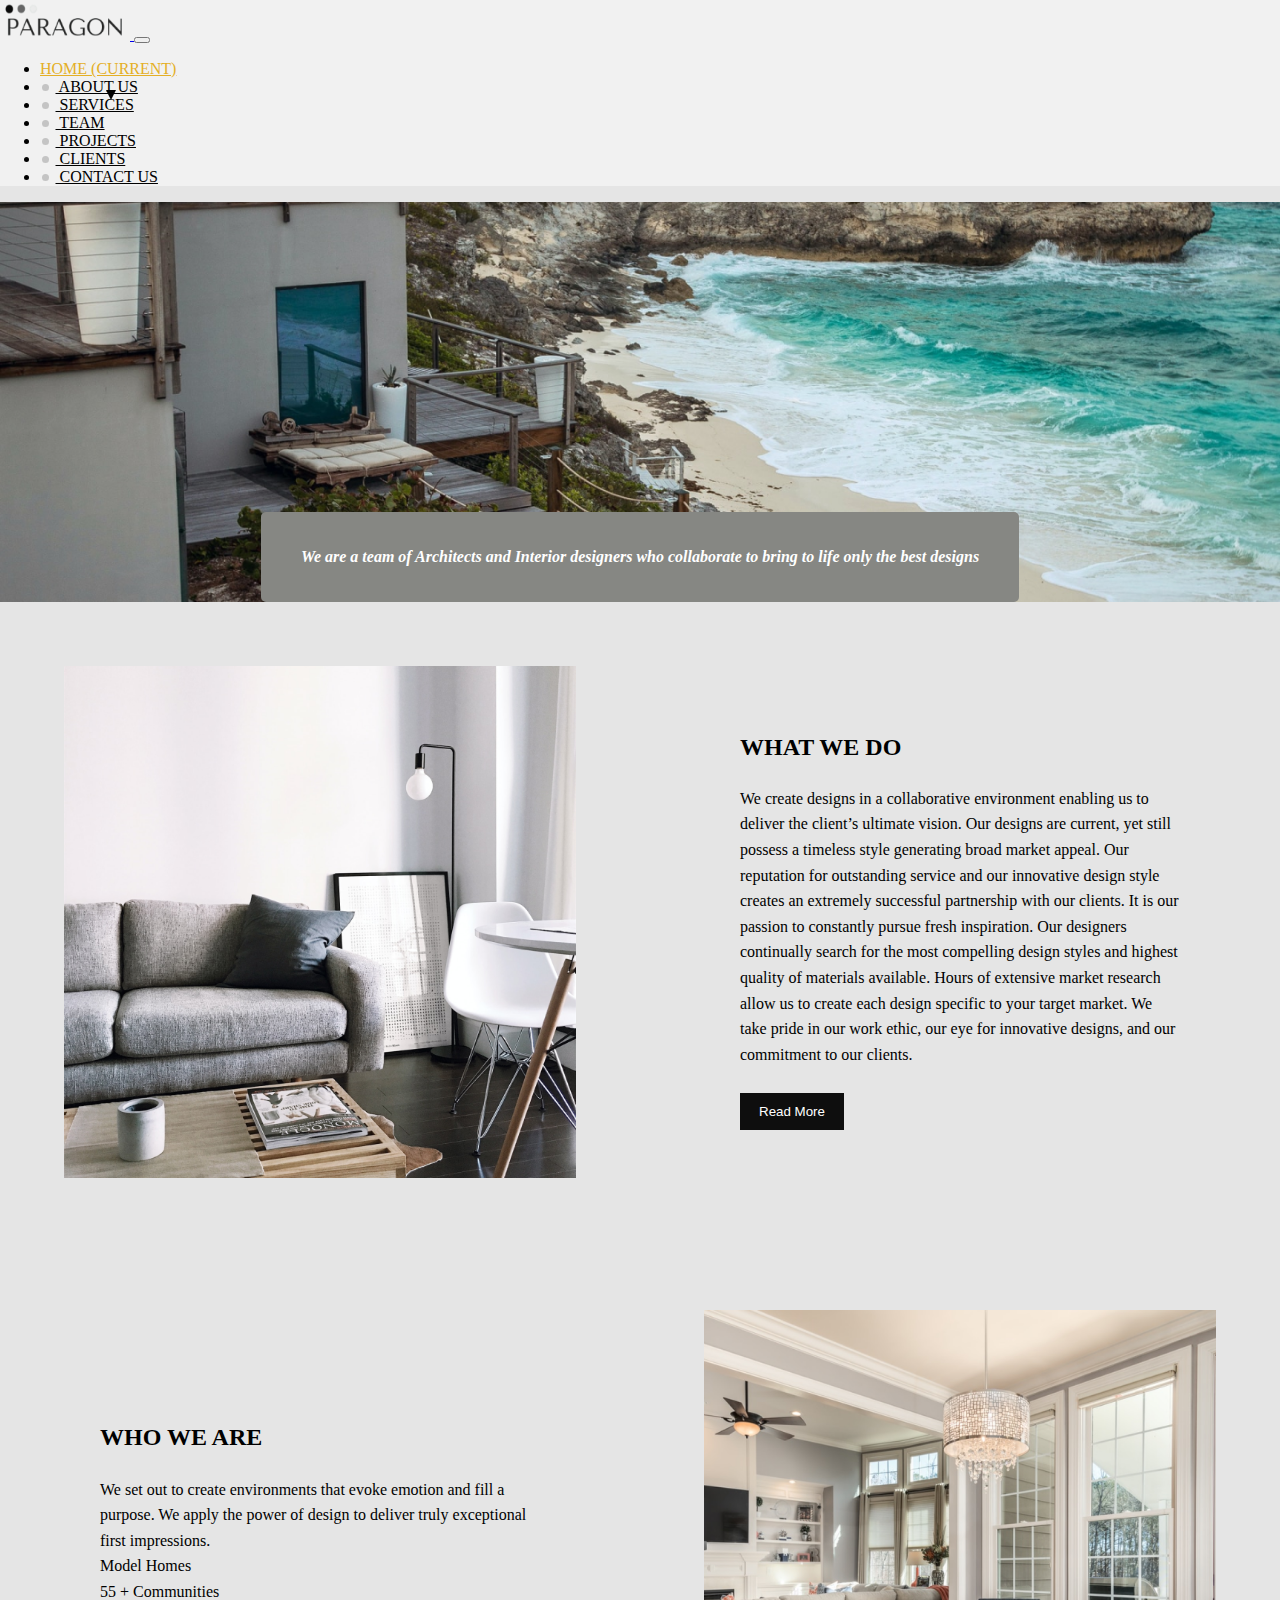
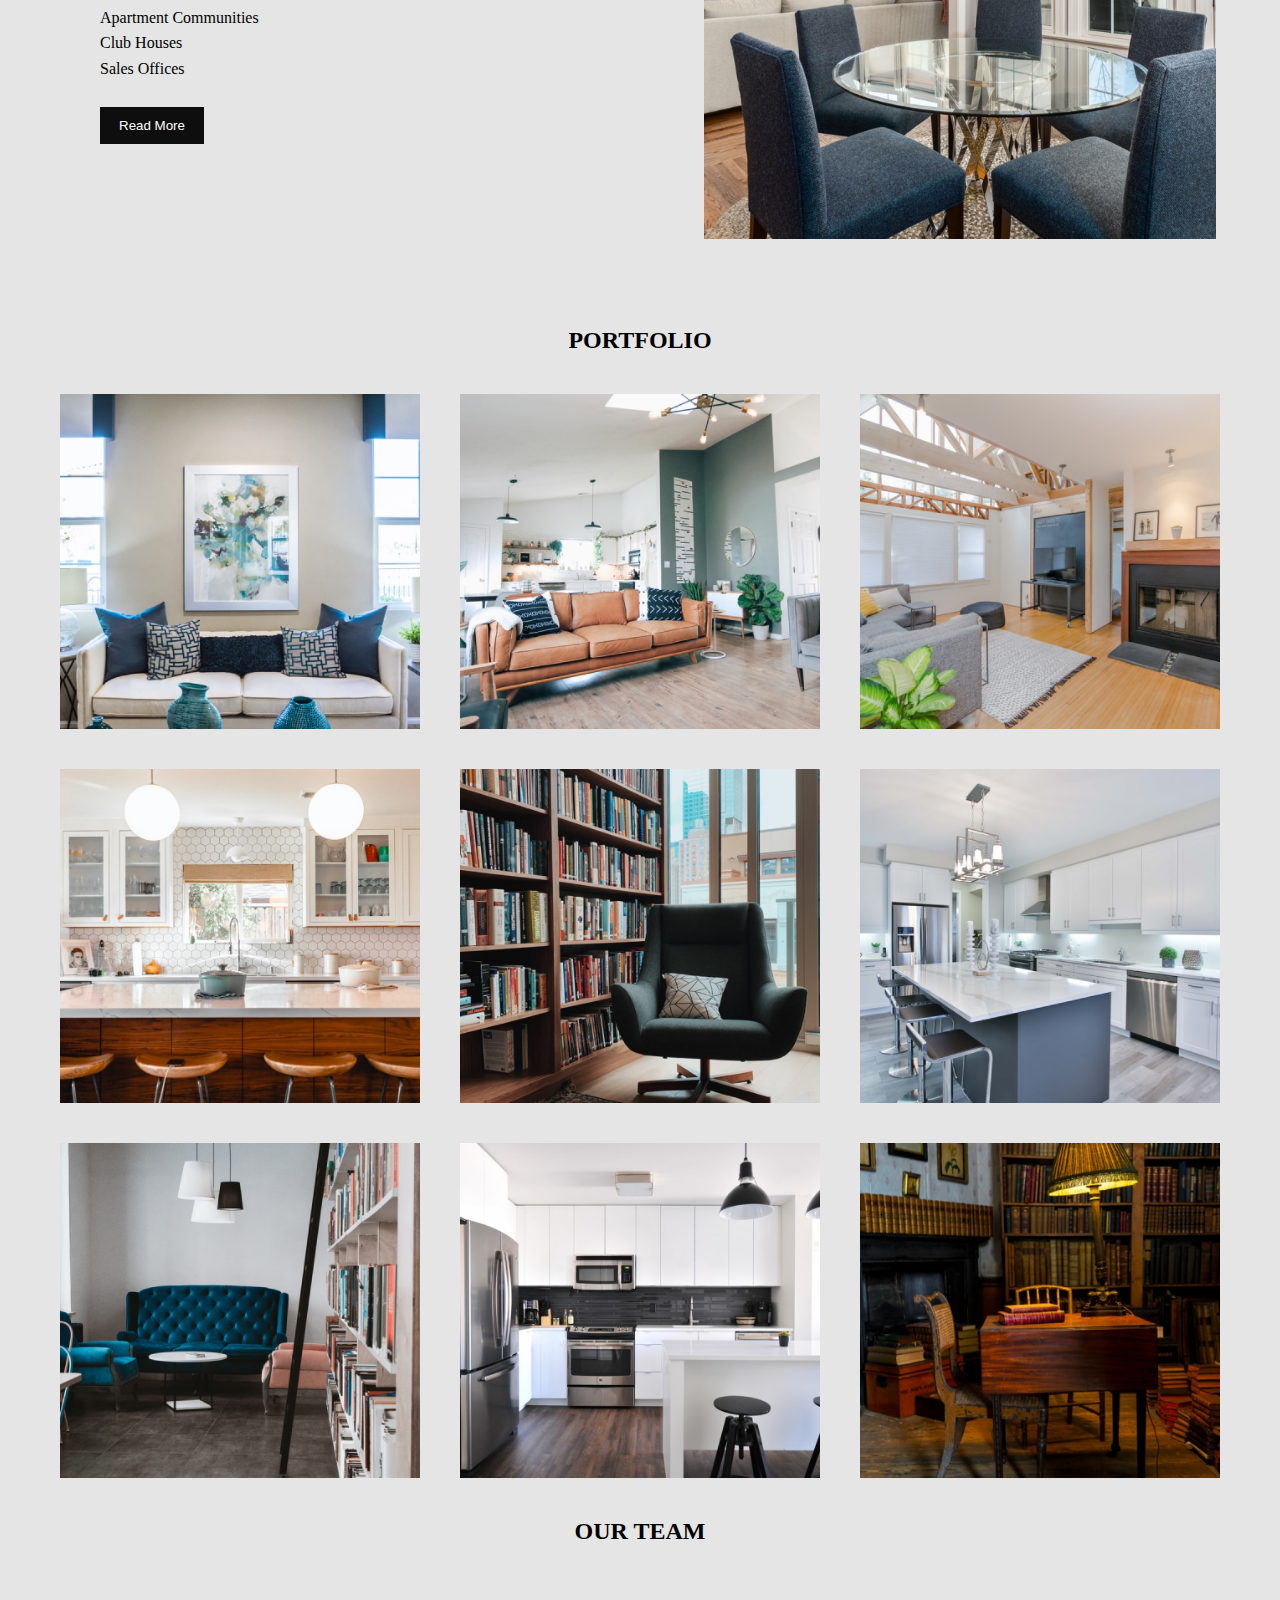
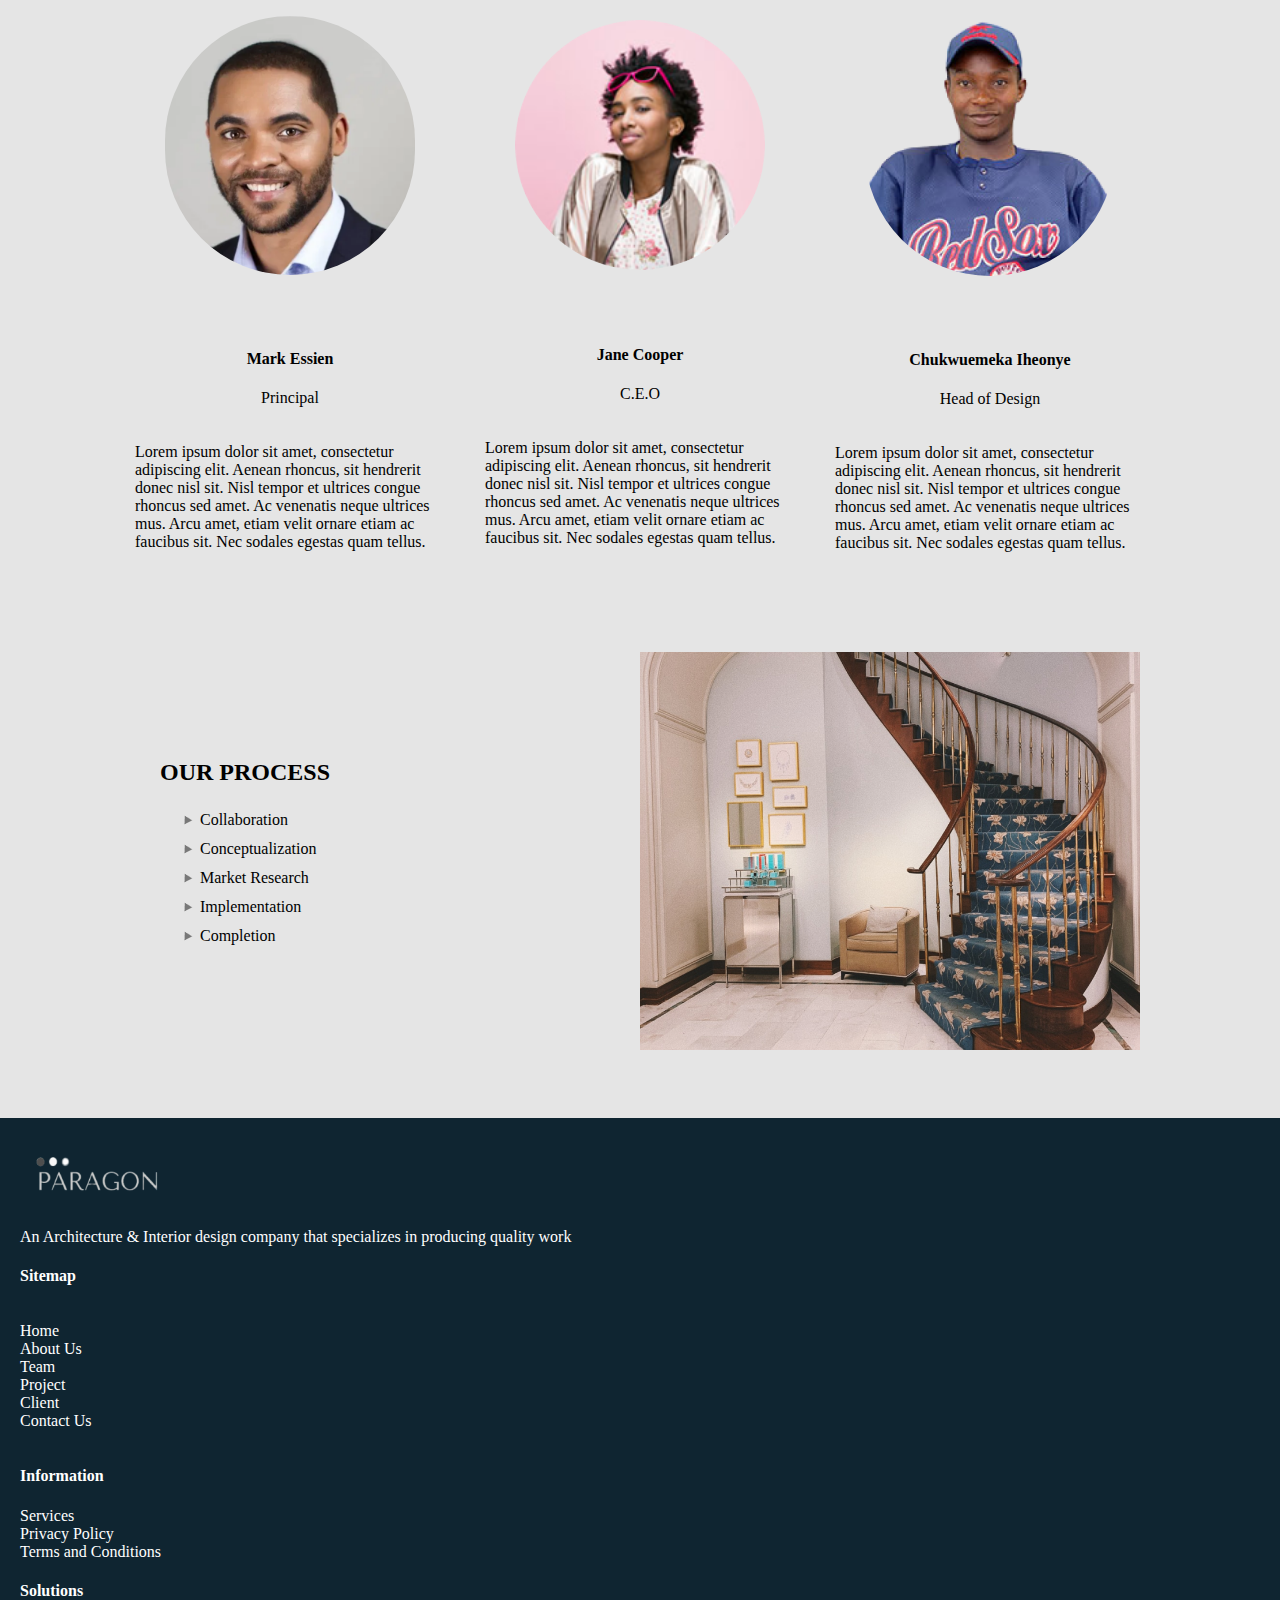
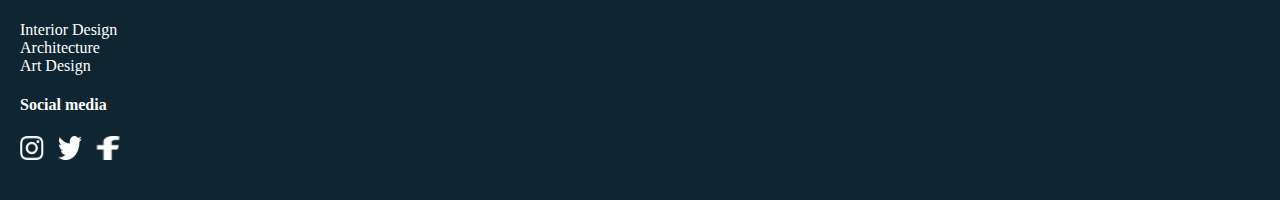
<file: index.html>
<!DOCTYPE html>
<html>
    <head>
    <meta charset="UTF-8">
    <meta name="viewport" content="width=device-width, initial-scale=1, shrink-to-fit=no">
     <link href="assets/css/index.css" rel="stylesheet">
     <!-- Bootstrap CSS -->
    <link rel="stylesheet" href="https://stackpath.bootstrapcdn.com/bootstrap/4.5.0/css/bootstrap.min.css" integrity="sha384-9aIt2nRpC12Uk9gS9baDl411NQApFmC26EwAOH8WgZl5MYYxFfc+NcPb1dKGj7Sk" crossorigin="anonymous">


        <title>Paragon</title>
    </head>
    <body>
        <!----------------------Navbar------------------->
          <nav class="navbar navbar-custom navbar-expand-lg  navbar-light">
            <a class="navbar-brand" href="index.html">
                <img src="assets/img/logo.png" width="130" height="40" alt="Paragon Logo" loading="lazy">
              </a>
            <button class="navbar-toggler" type="button" data-toggle="collapse" data-target="#navbarNav" aria-controls="navbarNav" aria-expanded="false" aria-label="Toggle navigation">
              <span class="navbar-toggler-icon"></span>
            </button>
            <div class="collapse navbar-collapse justify-content-end" id="navbarNav">
                
              <ul class="navbar-nav">
                <li class="nav-item">
                    <a class="nav-item nav-link current-page uppercase" href="index.html"> Home <span class="sr-only">(current)</span></a>
                </li>
                <li class="nav-item">
                    <a class="nav-link  uppercase" href="about.html"><span class="grey-dot"></span> About Us</a>
                </li>
                <li class="nav-item">
                    <a class="nav-link uppercase nav-black" href="services.html"><span class="grey-dot"></span> Services</a>
                </li>
                <li class="nav-item">
                    <a class="nav-link uppercase" href="team.html"><span class="grey-dot"></span> Team</a>
                </li>
                <li class="nav-item">
                    <a class="nav-link uppercase" href="projects.html"><span class="grey-dot"></span> Projects</a>
                </li>
                <li class="nav-item">
                    <a class="nav-link uppercase" href="clients.html"><span class="grey-dot"></span> Clients</a>
                </li>
                <li class="nav-item">
                    <a class="nav-link uppercase" href="contact.html"><span class="grey-dot"></span> Contact Us</a>
                </li>
              </ul>
            </div>
          </nav>
        <!-------------------Cover Image----------------->
        <header id="cover-image">
        <div id="cover-text">
         <p>We are a team of Architects and Interior designers who  collaborate 
                        to bring to life only the best designs</p>
        </div>
        </header>

        <!----------What we do(wwd), who we are(wwa) section------->
        <section id="wwd-wwa">
            <div id="wwd">
                <div id="wwd-image">
                    <img class="ww-image" src="assets/img/wwd.png" loading="lazy"/>
                </div>
                <div class="wwtext-block" id="wwd-text">
                 <h2 class="wwheader-text uppercase-bold">What We Do</h2>
                 <p class="ww-text">We create designs in a collaborative environment enabling us to deliver 
                    the client’s ultimate vision. Our designs are current, yet still possess a 
                    timeless style generating broad market appeal. Our reputation for 
                    outstanding service and our innovative design style creates an extremely 
                    successful partnership with our clients.
                    
                    It is our passion to constantly pursue fresh inspiration. Our designers 
                    continually search for the most compelling design styles and highest 
                    quality of materials available. Hours of extensive market research allow 
                    us to create each design specific to your target market. We take pride in 
                    our work ethic, our eye for innovative designs, and our commitment to 
                    our clients.</p>
                    <button class="black-button">Read More</button>
                </div>
            </div>
            <div id="wwa">
                <div class="wwtext-block">
                <h2 class="wwheader-text uppercase-bold">Who We Are</h2>
                <p class="ww-text">We set out to create environments that evoke emotion and fill a purpose. 
                    We apply the power of design to deliver truly exceptional first impressions.
                    <br>
                    Model Homes<br>
                    55 + Communities<br>
                    Apartment Communities<br>
                    Club Houses<br>
                    Sales Offices</p>
                    <button class="black-button">Read More</button>
                </div>
                <div id="wwa-image">
                    <img class="ww-image" src="assets/img/wwa.png" loading="lazy"/>
                </div>
            </div>
        </section>

        <!------------------Portfolio Section----------------->
        <section id="portfolio">
            <h2 class="uppercase-bold text-center">Portfolio</h2>
            <div class="portfolio-row">
                <img class="portfolio-img" src="assets/img/P1.png" loading="lazy"/>
                <img class="portfolio-img" src="assets/img/P2.png" loading="lazy"/>
                <img class="portfolio-img" src="assets/img/P3.png" loading="lazy"/>
                <img class="portfolio-img" src="assets/img/P4.png" loading="lazy"/>
                <img class="portfolio-img" src="assets/img/P5.png" loading="lazy"/>
                <img class="portfolio-img" src="assets/img/P6.png" loading="lazy"/>
                <img class="portfolio-img" src="assets/img/P7.png" loading="lazy"/>
                <img class="portfolio-img" src="assets/img/P8.png" loading="lazy"/>
                <img class="portfolio-img" src="assets/img/P9.png" loading="lazy"/>
            </div>
        </section>

        <!-------------------Our Team Section---------------->
        <section id="our-team">
            <h2 class="uppercase-bold text-center">Our Team</h2>
            <div id="ot-grid">
                <div class="team-member text-center">
                    <img class="ot-img" src="assets/img/OT1.png"/>
                    <h4 class="">Mark Essien</h4>
                    <p class="">Principal</p>
                    <p class="ot-desc">Lorem ipsum dolor sit amet, consectetur adipiscing elit. Aenean rhoncus, sit hendrerit donec nisl sit. Nisl tempor et ultrices congue rhoncus sed amet. Ac venenatis neque ultrices mus. Arcu amet, etiam velit ornare etiam ac faucibus sit.
                    Nec sodales egestas quam tellus. </p>
                </div>
                <div class="team-member text-center">
                    <img class="ot-img" src="assets/img/OT4.png"/>
                    <h4 class="">Jane Cooper</h4>
                    <p class="">C.E.O</p>
                    <p class="ot-desc">Lorem ipsum dolor sit amet, consectetur adipiscing elit. Aenean rhoncus, sit hendrerit donec nisl sit. Nisl tempor et ultrices congue rhoncus sed amet. Ac venenatis neque ultrices mus. Arcu amet, etiam velit ornare etiam ac faucibus sit.
                        Nec sodales egestas quam tellus. </p>
                </div>
                <div class="team-member text-center">
                    <img class="ot-img" src="assets/img/OT3.png"/>
                    <h4 class="">Chukwuemeka Iheonye</h4>
                    <p class="">Head of Design</p>
                    <p class="ot-desc ">Lorem ipsum dolor sit amet, consectetur adipiscing elit. Aenean rhoncus, sit hendrerit donec nisl sit. Nisl tempor et ultrices congue rhoncus sed amet. Ac venenatis neque ultrices mus. Arcu amet, etiam velit ornare etiam ac faucibus sit.
                        Nec sodales egestas quam tellus. </p>
                </div>
           </div>
        </section>
        <!------------------Our Process Section---------------->
        <section id="op-section">
           <div id="op-grid">
            <div id="opitem-1">
                <h2 class="uppercase-bold">Our Process</h2>
                <ul id="process-list">
                    <li>
                        Collaboration
                    </li>
                    <li>
                        Conceptualization
                    </li>
                    <li>
                        Market Research
                    </li>
                    <li>
                        Implementation
                    </li>
                    <li>
                        Completion
                    </li>
                </ul>
            </div>
            <div>
                <img id="op-img" src="assets/img/OP.png"/>
            </div>
           </div> 
          
        </section>
        <!-----------Footer-------------->
        <footer id="footer-section">
            <div class="container">
                <div class="row justify-content-between">
                  <div class="col-md-4 col-lg-4">
                    <img src="assets/img/logo-white.png" width="150" height="70" alt="Paragon White Logo" loading="lazy">
                <p>An Architecture & Interior design company that specializes in producing quality work</p>  
                </div>
                  <div class="col-md-auto">
                    <h4>Sitemap</h4>
                    <div id="sitemap">
                        <ul class="footer-list">
                            <li>
                                <a class="footer-link" href="index.html">Home</a>
                            </li>
                            <li>
                                <a class="footer-link" href="about.html">About Us</a>
                            </li>
                            <li>
                                <a class="footer-link" href="team.html">Team</a>
                            </li>                           
                            <li>
                                <a class="footer-link" href="projects.html">Project</a>
                            </li>
                            <li>
                                <a class="footer-link" href="clients.html">Client</a>
                            </li>
                            <li>
                                <a class="footer-link" href="contact.html">Contact Us</a>
                            </li>
                        
                        </ul>
                    </div>
                   
            
                  </div>
                  
                  <div class="col-md-auto">
                    <h4>Information</h4>
                    <ul class="footer-list">
                        <li>
                            <a class="footer-link" href="services.html">Services</a>
                        </li>
                        <li>
                            <a class="footer-link" href="#">Privacy Policy</a>
                        </li>
                        <li>
                            <a class="footer-link" href="#">Terms and Conditions</a>
                        </li>
                    
                    </ul>
                  </div>
                  <div class="col-md-auto">
                    <h4>Solutions</h4>
                    <ul class="footer-list">
                        <li>
                            <a class="footer-link" href="#">Interior Design</a>
                        </li>
                        <li>
                            <a class="footer-link" href="#">Architecture</a>
                        </li>
                        <li>
                            <a class="footer-link" href="#">Art Design</a>
                        </li>
                    
                    </ul>
                  </div>
                  <div class="col-md-auto">
                    <h4>Social media</h4>
                    <ul class="social-list">
                        <li>
                            <a class="footer-link" href="#">
                                <img src="assets/img/instagram.png" width="24" height="24" alt="Instagram" loading="lazy">
                            </a>
                        </li>
                        <li>
                            <a class="footer-link" href="#">
                                <img src="assets/img/twitter.png" width="24" height="24" alt="Twitter" loading="lazy">
                            </a>
                        </li>
                        <li>
                            <a class="footer-link" href="#">
                                <img src="assets/img/facebook.png" width="24" height="24" alt="Facebook" loading="lazy">
                            </a>
                        </li>
                    
                    </ul>
                  </div>
                </div>
              
              </div>
        </footer>

        <!---------Bootstrap JS--------->
        <script src="https://code.jquery.com/jquery-3.5.1.slim.min.js" integrity="sha384-DfXdz2htPH0lsSSs5nCTpuj/zy4C+OGpamoFVy38MVBnE+IbbVYUew+OrCXaRkfj" crossorigin="anonymous"></script>
        <script src="https://cdn.jsdelivr.net/npm/popper.js@1.16.0/dist/umd/popper.min.js" integrity="sha384-Q6E9RHvbIyZFJoft+2mJbHaEWldlvI9IOYy5n3zV9zzTtmI3UksdQRVvoxMfooAo" crossorigin="anonymous"></script>
        <script src="https://stackpath.bootstrapcdn.com/bootstrap/4.5.0/js/bootstrap.min.js" integrity="sha384-OgVRvuATP1z7JjHLkuOU7Xw704+h835Lr+6QL9UvYjZE3Ipu6Tp75j7Bh/kR0JKI" crossorigin="anonymous"></script>
    </body>
</html>
</file>
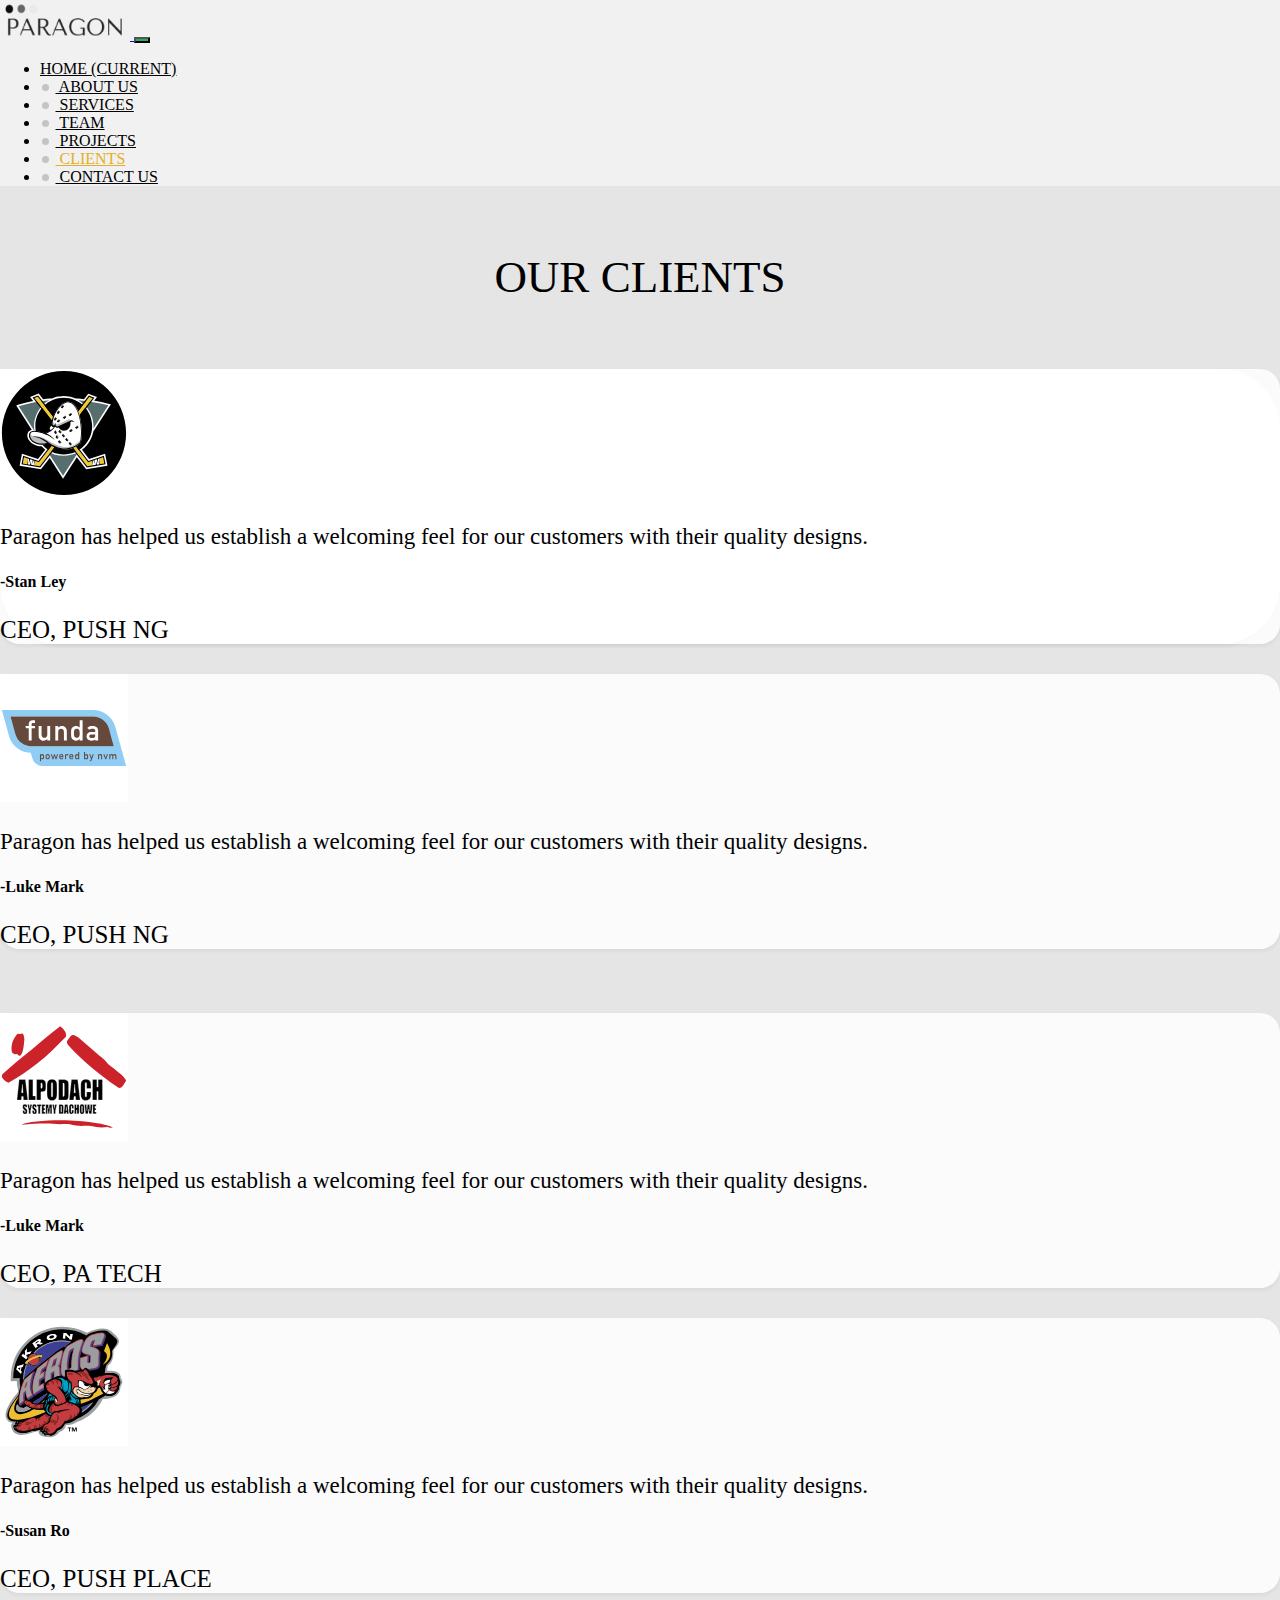
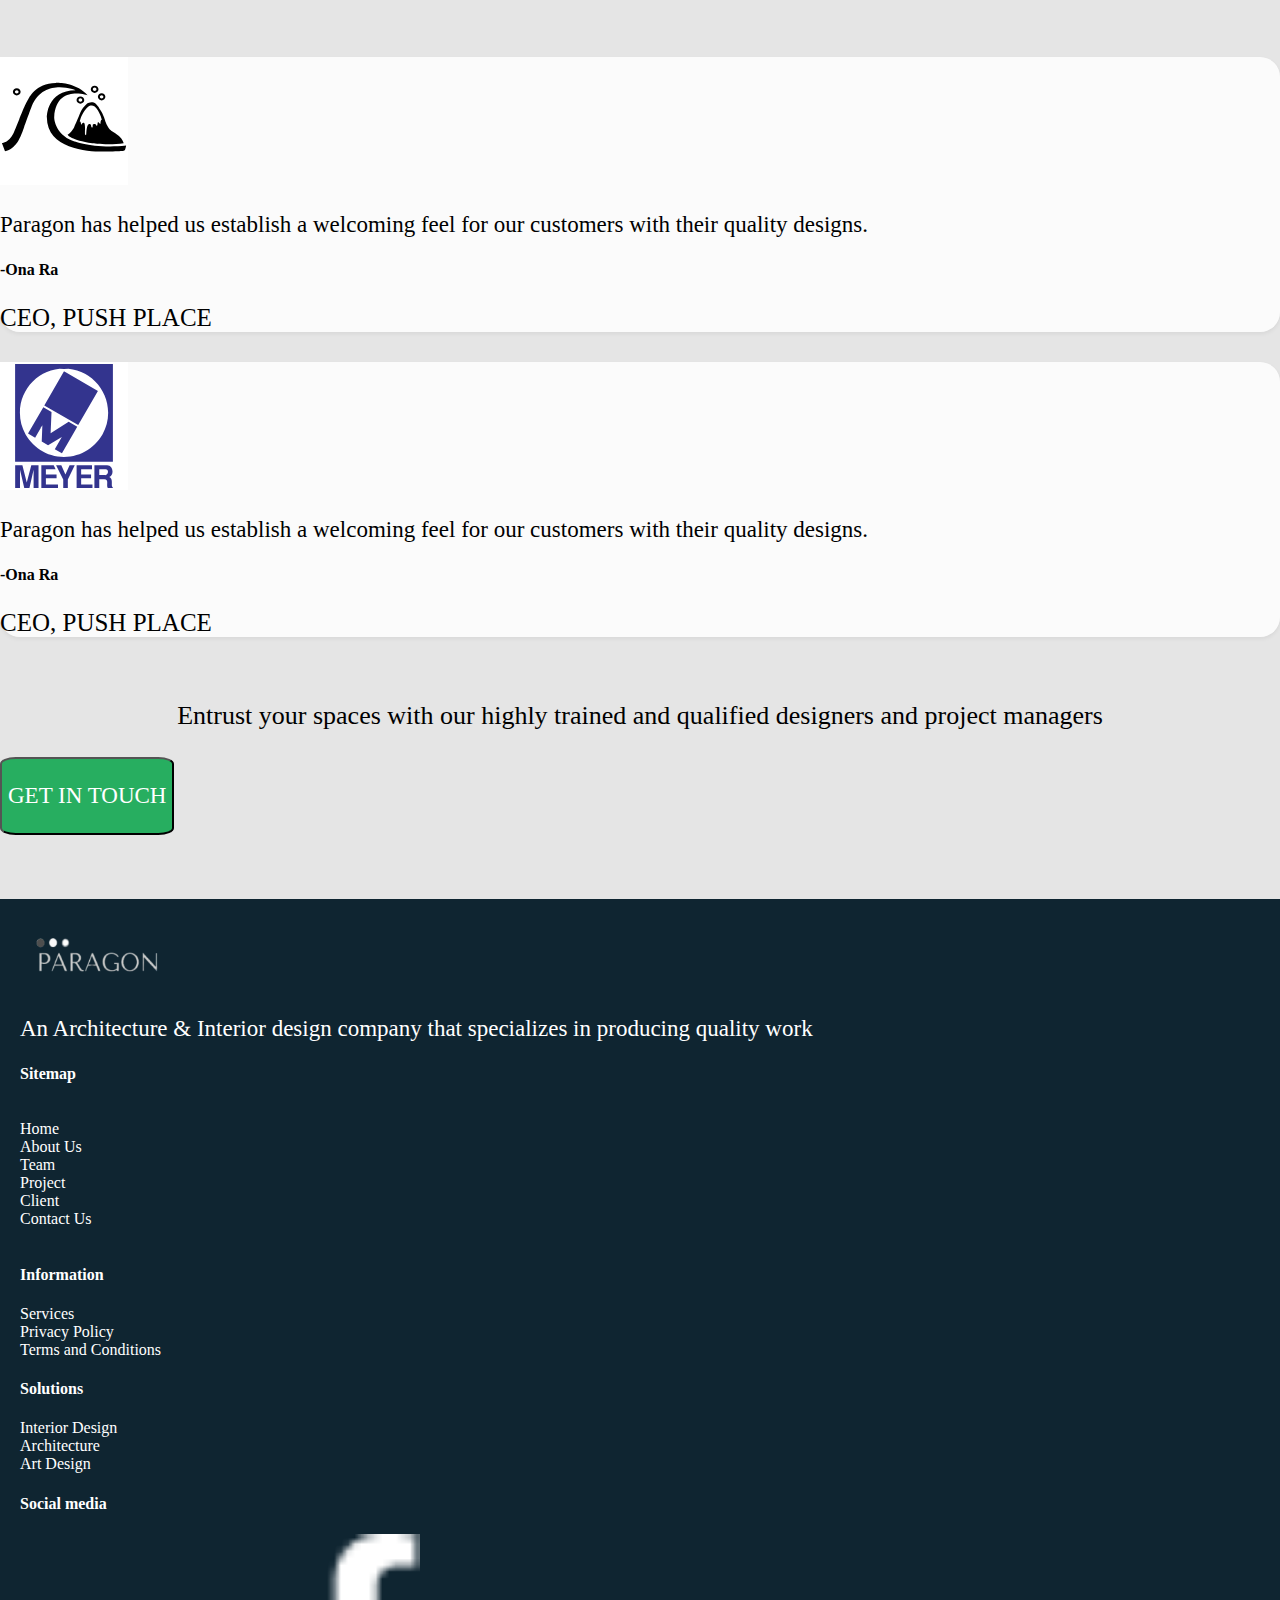
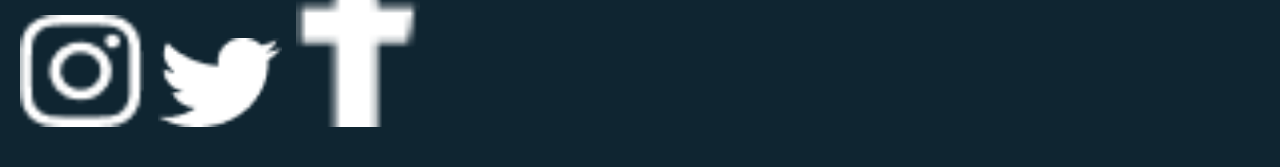
<file: clients.html>
<!DOCTYPE html>
<html>
    <head>
    <meta charset="UTF-8">
    <meta content='maximum-scale=1.0, initial-scale=1.0, width=device-width' name='viewport'>
    <meta name="viewport" content="width=device-width, initial-scale=1, shrink-to-fit=no">
     <link href="./assets/css/client.css" rel="stylesheet">
     <!-- <link rel="stylesheet" href="./assets/css/project.css"> -->
     <!-- Bootstrap CSS -->
    <link rel="stylesheet" href="https://stackpath.bootstrapcdn.com/bootstrap/4.5.0/css/bootstrap.min.css" integrity="sha384-9aIt2nRpC12Uk9gS9baDl411NQApFmC26EwAOH8WgZl5MYYxFfc+NcPb1dKGj7Sk" crossorigin="anonymous">


        <title> Clients--- Paragon</title>
    </head>
    <body style = "background-color: #E5E5E5" class="bg-light">
        <!----------------------Navbar------------------->
          <nav class="navbar navbar-custom navbar-expand-lg  navbar-light">
            <a class="navbar-brand" href="index.html">
                <img src="./assets/img/logo.png" width="130" height="40" alt="Paragon Logo" loading="lazy" class="logo">
              </a>
            <button class="navbar-toggler" type="button" data-toggle="collapse" data-target="#navbarNav" aria-controls="navbarNav" aria-expanded="false" aria-label="Toggle navigation">
              <span class="navbar-toggler-icon"></span>
            </button>
            <div class="collapse navbar-collapse justify-content-end" id="navbarNav">
                
              <ul class="navbar-nav">
                <li class="nav-item">
                    <a class="nav-item nav-link uppercase" href="index.html"> Home <span class="sr-only">(current)</span></a>
                </li>
                <li class="nav-item">
                    <a class="nav-link  uppercase" href="about.html"><span class="grey-dot"></span> About Us</a>
                </li>
                <li class="nav-item">
                    <a class="nav-link uppercase nav-black" href="services.html"><span class="grey-dot"></span> Services</a>
                </li>
                <li class="nav-item">
                    <a class="nav-link uppercase" href="team.html"><span class="grey-dot"></span> Team</a>
                </li>
                <li class="nav-item">
                    <a class="nav-link uppercase" href="projects.html"><span class="grey-dot"></span> Projects</a>
                </li>
                <li class="nav-item">
                    <a class="nav-link current-page uppercase" href="clients.html"><span class="grey-dot"></span> Clients</a>
                </li>
                <li class="nav-item">
                    <a class="nav-link uppercase" href="contact.html"><span class="grey-dot"></span> Contact Us</a>
                </li>
              </ul>
            </div>
          </nav>
        <!---------Bootstrap JS--------->



        <div class="container">
            <div class="row" style="margin-top: 5%; margin-bottom: 5%;">
              <div class="col-12 col-lg-12 col-xs col-sm">
                <h3 style="text-transform: uppercase; text-align: center;">our clients</h3>
              </div>
            </div>
            <div class="row" style="margin-top: 5%; margin-bottom: 5%;">
              <div class="col-sm-6">
                <!-- client card starts here -->
                <div class="card" style="margin-bottom: 30px; border-radius: 60px;     background: rgba(255, 255, 255, 0.85);
                box-shadow: 0px 2px 4px rgba(0, 0, 0, 0.06);
            ">
                 <div class="card-body">
                  <h4 class="card-title">
                    <img src="./assets/img/one.svg" alt="" class="">
                  </h4>
                  <p class="card-text"> Paragon has helped us establish a welcoming feel for our customers with their quality designs.</p>
                  <h4 class="card-title"> -Stan Ley</h4>
                  <p class="client-name">CEO, PUSH NG</p>
                </div>
                </div>
                <!-- clients cards end here -->
              </div>
              <div class="col-sm-6">
                <!-- clietns card start here -->
                <div class="card" style="border-radius: 60px;">
                <div class="card-body">
                  <h4 class="card-title">
                    <img src="./assets/img/two.svg" alt="">
                  </h4>
                  <p class="card-text">Paragon has helped us establish a welcoming feel for our customers with their quality designs.</p>
                  <h4 class="card-title">-Luke Mark</h4>
                  <p class="client-name">CEO, PUSH NG</p>
                </div>
                </div>
                <!-- cleints cards ends here -->
              </div>
             </div>
          
            <!-- Second row starts here -->
            <div class="row" style="margin-bottom: 5%; margin-top: 5px;">
              <div class="col-sm-6">
                <!-- client card starts here -->
                <div class="card" style="margin-bottom: 30px; border-radius: 60px;">
                <div class="card-body">
                  <h4 class="card-title">
                    <img src="./assets/img/three.svg" alt="">
                  </h4>
                  <p class="card-text">Paragon has helped us establish a welcoming feel for our customers with their quality designs.</p>
                  <h4 class="card-title">-Luke Mark</h4>
                  <p class="client-name">CEO, PA TECH</p>
                </div>
                </div>
                <!-- clients cards end here -->
              </div>
              <div class="col-sm-6">
                <!-- clietns card start here -->
                <div class="card" style="border-radius: 60px;">
                <div class="card-body">
                  <h4 class="card-title">
                    <img src="./assets/img/four.svg" alt="">
                  </h4>
                  <p class="card-text">Paragon has helped us establish a welcoming feel for our customers with their quality designs.</p>
                  <h4 class="card-title">-Susan Ro</h4>
                  <p class="client-name">CEO, PUSH PLACE</p>
                </div>
                </div>
                <!-- cleints cards ends here -->
              </div>
             </div>
            <!-- second row ends here -->
            <!-- third row starts -->
            <div class="row" style="margin-bottom: 5%; margin-top: 5px;">
              <div class="col-sm-6">
                <!-- client card starts here -->
                <div class="card" style="margin-bottom: 30px; border-radius: 60px;">
                   <div class="card-body">
                  <h4 class="card-title">
                    <img src="./assets/img/five.svg" alt="">
                  </h4>
                  <p class="card-text">Paragon has helped us establish a welcoming feel for our customers with their quality designs.</p>
                  <h4 class="card-title">-Ona Ra</h4>
                  <p class="client-name">CEO, PUSH PLACE</p>
                </div>
                </div>
                <!-- clients cards end here -->
              </div>
              <div class="col-sm-6">
                <!-- clietns card start here -->
                <div class="card" style="border-radius: 60px;">
                <div class="card-body">
                  <h4 class="card-title">
                    <img src="./assets/img/six.svg" alt="">
                  </h4>
                  <p class="card-text">Paragon has helped us establish a welcoming feel for our customers with their quality designs.</p>
                  <h4 class="card-title">-Ona Ra</h4>
                  <p class="client-name">CEO, PUSH PLACE</p>
                </div>
                </div>
                <!-- cleints cards ends here -->
              </div>
             </div>
            <!-- THIRD ROW ENDS HERE -->
                </div>      
          </div>

          <!-- text row starts here -->
          <div class="container-fluid">
            <div class="row">
               <div class="col-lg-12">
                <p class="bottom-text">
                  Entrust your spaces with our highly trained and qualified designers and project managers</h3>
                </div>
            </div>

            <!-- button row starts here -->
           <div class="row">
            <div class="col-lg-4 col-4">
            </div>
            <div class="col-4 col-lg-4">
              <button type="button" class="btn btn-success"><p>GET IN TOUCH</p></button>
            </div>
            <div class="col-4 col-lg-4">
            </div>
          </div> 
          <!-- button row ends here -->
           
          </div>

           

       
        <!-----------Footer-------------->
        <footer id="footer-section">
            <div class="container">
                <div class="row justify-content-between">
                  <div class="col-md-4 col-lg-4">
                    <img src="./assets/img/logo-white.png" width="150" height="70" alt="Paragon White Logo" loading="lazy" class="logowhite">
                <p>An Architecture & Interior design company that specializes in producing quality work</p>  
                </div>
                  <div class="col-md-auto">
                    <h4>Sitemap</h4>
                    <div id="sitemap">
                        <ul class="footer-list">
                            <li>
                                <a class="footer-link" href="index.html">Home</a>
                            </li>
                            <li>
                                <a class="footer-link" href="about.html">About Us</a>
                            </li>
                            <li>
                                <a class="footer-link" href="team.html">Team</a>
                            </li>
                            <li>
                                <a class="footer-link" href="projects.html">Project</a>
                            </li>
                            <li>
                                <a class="footer-link" href="clients.html">Client</a>
                            </li>
                            <li>
                                <a class="footer-link" href="contact.html">Contact Us</a>
                            </li>                       
                        </ul>
                    </div>
                   
            
                  </div>
                  
                  <div class="col-md-auto">
                    <h4>Information</h4>
                    <ul class="footer-list">
                        <li>
                            <a class="footer-link" href="services.html">Services</a>
                        </li>
                        <li>
                            <a class="footer-link" href="#">Privacy Policy</a>
                        </li>
                        <li>
                            <a class="footer-link" href="#">Terms and Conditions</a>
                        </li>
                    
                    </ul>
                  </div>
                  <div class="col-md-auto">
                    <h4>Solutions</h4>
                    <ul class="footer-list">
                        <li>
                            <a class="footer-link" href="#">Interior Design</a>
                        </li>
                        <li>
                            <a class="footer-link" href="#">Architecture</a>
                        </li>
                        <li>
                            <a class="footer-link" href="#">Art Design</a>
                        </li>
                    
                    </ul>
                  </div>
                  <div class="col-md-auto">
                    <h4>Social media</h4>
                    <ul class="social-list">
                        <li>
                            <a class="footer-link" href="#">
                                <img src="./assets/img/instagram.png" width="24" height="24" alt="Instagram" loading="lazy" class="logosocial">
                            </a>
                        </li>
                        <li>
                            <a class="footer-link" href="#">
                                <img src="./assets/img/twitter.png" width="24" height="24" alt="Twitter" loading="lazy" class="logosocial">
                            </a>
                        </li>
                        <li>
                            <a class="footer-link" href="#">
                                <img src="./assets/img/facebook.png" width="24" height="28" alt="Facebook" loading="lazy" class="logosocial">
                            </a>
                        </li>
                    
                    </ul>
                  </div>
                </div>
              
              </div>
        </footer>

        <!---------Bootstrap JS--------->
        <script src="https://code.jquery.com/jquery-3.5.1.slim.min.js" integrity="sha384-DfXdz2htPH0lsSSs5nCTpuj/zy4C+OGpamoFVy38MVBnE+IbbVYUew+OrCXaRkfj" crossorigin="anonymous"></script>
        <script src="https://cdn.jsdelivr.net/npm/popper.js@1.16.0/dist/umd/popper.min.js" integrity="sha384-Q6E9RHvbIyZFJoft+2mJbHaEWldlvI9IOYy5n3zV9zzTtmI3UksdQRVvoxMfooAo" crossorigin="anonymous"></script>
        <script src="https://stackpath.bootstrapcdn.com/bootstrap/4.5.0/js/bootstrap.min.js" integrity="sha384-OgVRvuATP1z7JjHLkuOU7Xw704+h835Lr+6QL9UvYjZE3Ipu6Tp75j7Bh/kR0JKI" crossorigin="anonymous"></script>
    </body>
</html>
</file>
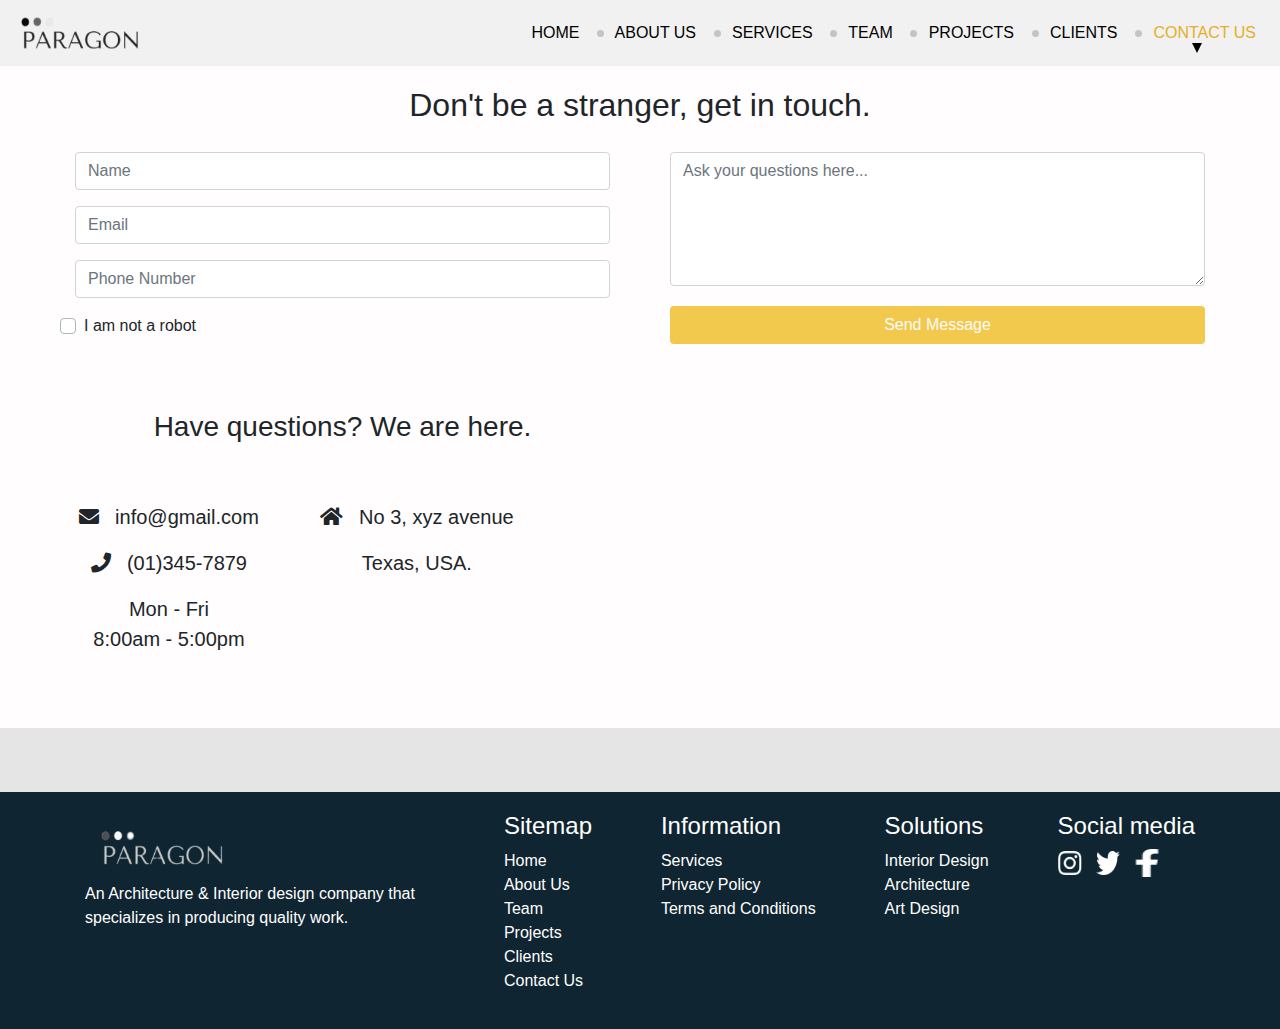
<file: contact.html>
<!DOCTYPE html>
<html lang="en">
<head>
  <meta charset="UTF-8">
  <meta name="viewport" content="width=device-width, initial-scale=1.0">
  <link rel="stylesheet" href="https://stackpath.bootstrapcdn.com/bootstrap/4.4.1/css/bootstrap.min.css" integrity="sha384-Vkoo8x4CGsO3+Hhxv8T/Q5PaXtkKtu6ug5TOeNV6gBiFeWPGFN9MuhOf23Q9Ifjh"crossorigin="anonymous">
  <link rel="stylesheet" href="https://use.fontawesome.com/releases/v5.8.2/css/all.css">
  <link rel="stylesheet" href="./assets/css/contact.css">
  <title>Contact Page--- Paragon</title>
</head>
<body>

  <nav class="navbar navbar-custom navbar-expand-lg  navbar-light">
    <a class="navbar-brand" href="index.html">
        <img src="./assets/img/logo.png" width="130" height="40" alt="Paragon Logo" loading="lazy">
      </a>
    <button class="navbar-toggler" type="button" data-toggle="collapse" data-target="#navbarNav" aria-controls="navbarNav" aria-expanded="false" aria-label="Toggle navigation">
      <span class="navbar-toggler-icon"></span>
    </button>
    <div class="collapse navbar-collapse justify-content-end" id="navbarNav">
        
      <ul class="navbar-nav">
        <li class="nav-item">
            <a class="nav-item nav-link uppercase" href="index.html"> Home <span class="sr-only"></span></a>
        </li>
        <li class="nav-item">
            <a class="nav-link  uppercase" href="about.html"><span class="grey-dot"></span> About Us</a>
        </li>
        <li class="nav-item">
            <a class="nav-link uppercase nav-black" href="services.html"><span class="grey-dot"></span> Services</a>
        </li>
        <li class="nav-item">
            <a class="nav-link uppercase" href="team.html"><span class="grey-dot"></span> Team</a>
        </li>
        <li class="nav-item">
            <a class="nav-link uppercase" href="projects.html"><span class="grey-dot"></span> Projects</a>
        </li>
        <li class="nav-item">
            <a class="nav-link uppercase" href="clients.html"><span class="grey-dot"></span> Clients</a>
        </li>
        <li class="nav-item">
            <a class="nav-link current-page uppercase" href="contact.html"><span class="grey-dot"></span> Contact Us</a>
        </li>
      </ul>
    </div>
  </nav>
  <div class="container-fluid">
    <div class="jumbotron text-center">
      <h2>Don't be a stranger, get in touch.</h2>
    </div>
    <div class="row">
      <div class="col-sm-6" >
        <form">
          <div class="form-group col-md-12">
            <input type="name" class="form-control" id="inputName" placeholder="Name">
          </div>
          <div class="form-group col-md-12">
            <input type="email" class="form-control" id="inputEmail" placeholder="Email">
          </div>
          <div class="form-group col-md-12">
            <input type="phonenumber" class="form-control" id="inputphonenumber" placeholder="Phone Number">
          </div>
          <div class="custom-control custom-checkbox mb-3">
            <input type="checkbox" class="custom-control-input" id="customCheck" name="example1">
            <label class="custom-control-label" for="customCheck">I am not a robot</label>
          </div>
        </form>  
      </div>
      <div class="col-sm-6">
        <div class="form-group col-md-12">
          <textarea type="message" class="form-control" rows="5" id="inputmessage" placeholder="Ask your questions here..."></textarea> 
          <div id="btn">
            <button type="button" class="btn btn-block">Send Message</button>
          </div>
        </div>
      </div>
    </div>
    
    <div class="row" id="contact">
      <div class="col-sm-6" >
        <div class="question">
          <h3>Have questions? We are here.</h3>
        </div>
        <div class="row text-center" id="contact">
          
          <div class="col-md-5">
            <p class="lead"><i class="fas fa-envelope mr-3"></i>info@gmail.com</p>
            <p class="lead"><i class="fas fa-phone mr-3"></i>(01)345-7879</p>
            <p class="lead">Mon - Fri<br> 8:00am - 5:00pm</p>
          </div>
  
          <div class="col-md-5">
            <p class="lead"><i class="fas fa-home mr-3"></i>No 3, xyz avenue</p>
            <p class="lead">Texas, USA.</p>
          </div>
  
        </div>
      </div>
      <div class="col-sm-6">
        <div id="map-container-google-3" class="z-depth-1-half map-container-3">
          <iframe src="https://maps.google.com/maps?q=Texas&t=k&z=13&ie=UTF8&iwloc=&output=embed" frameborder="0"
            style="border:0" allowfullscreen></iframe>
        </div>
      </div>
    </div>
  </div>
  
  <footer id="footer-section">
    <div class="container">
        <div class="row justify-content-between">
          <div class="col-md-4 col-lg-4">
            <img src="./assets/img/logo-white.png" width="150" height="70" alt="Paragon White Logo" loading="lazy">
        <p>An Architecture & Interior design company that specializes in producing quality work.</p>  
        </div>
          <div class="col-md-auto">
            <h4>Sitemap</h4>
            <div id="sitemap">
                <ul class="footer-list">
                    <li>
                        <a class="footer-link" href="index.html">Home</a>
                    </li>
                    <li>
                        <a class="footer-link" href="about.html">About Us</a>
                    </li>
                    <li>
                        <a class="footer-link" href="team.html">Team</a>
                    </li>
                    <li>
                      <a class="footer-link" href="projects.html">Projects</a>
                    </li>
                    <li>
                        <a class="footer-link" href="clients.html">Clients</a>
                    </li>
                    <li>
                      <a class="footer-link" href="contact.html">Contact Us</a>
                  </li>
                </ul>
            </div>
          </div>
          
          <div class="col-md-auto">
            <h4>Information</h4>
            <ul class="footer-list">
              <li>
                <a class="footer-link" href="services.html"> Services</a>
            </li>
                <li>
                    <a class="footer-link" href="#"> Privacy Policy</a>
                </li>
                <li>
                    <a class="footer-link" href="#"> Terms and Conditions</a>
                </li>
            
            </ul>
          </div>
          <div class="col-md-auto">
            <h4>Solutions</h4>
            <ul class="footer-list">
                <li>
                    <a class="footer-link" href="#">Interior Design</a>
                </li>
                <li>
                    <a class="footer-link" href="#">Architecture</a>
                </li>
                <li>
                    <a class="footer-link" href="#">Art Design</a>
                </li>
            
            </ul>
          </div>
          <div class="col-md-auto">
            <h4>Social media</h4>
            <ul class="social-list">
                <li>
                    <a class="footer-link" href="#">
                        <img src="./assets/img/instagram.png" width="24" height="24" alt="Instagram" loading="lazy">
                    </a>
                </li>
                <li>
                    <a class="footer-link" href="#">
                        <img src="./assets/img/twitter.png" width="24" height="24" alt="Twitter" loading="lazy">
                    </a>
                </li>
                <li>
                    <a class="footer-link" href="#">
                        <img src="./assets/img/facebook.png" width="24" height="28" alt="Facebook" loading="lazy">
                    </a>
                </li>
            
            </ul>
          </div>
        </div>
      
      </div>
</footer>

  <!-- Footer -->
  <script src="https://code.jquery.com/jquery-3.3.1.slim.min.js" integrity="sha384-q8i/X+965DzO0rT7abK41JStQIAqVgRVzpbzo5smXKp4YfRvH+8abtTE1Pi6jizo" crossorigin="anonymous"></script>
  <script src="https://cdnjs.cloudflare.com/ajax/libs/popper.js/1.14.7/umd/popper.min.js" integrity="sha384-UO2eT0CpHqdSJQ6hJty5KVphtPhzWj9WO1clHTMGa3JDZwrnQq4sF86dIHNDz0W1" crossorigin="anonymous"></script>
  <script src="https://stackpath.bootstrapcdn.com/bootstrap/4.3.1/js/bootstrap.min.js" integrity="sha384-JjSmVgyd0p3pXB1rRibZUAYoIIy6OrQ6VrjIEaFf/nJGzIxFDsf4x0xIM+B07jRM" crossorigin="anonymous"></script>
  
</body>
</html>
</file>
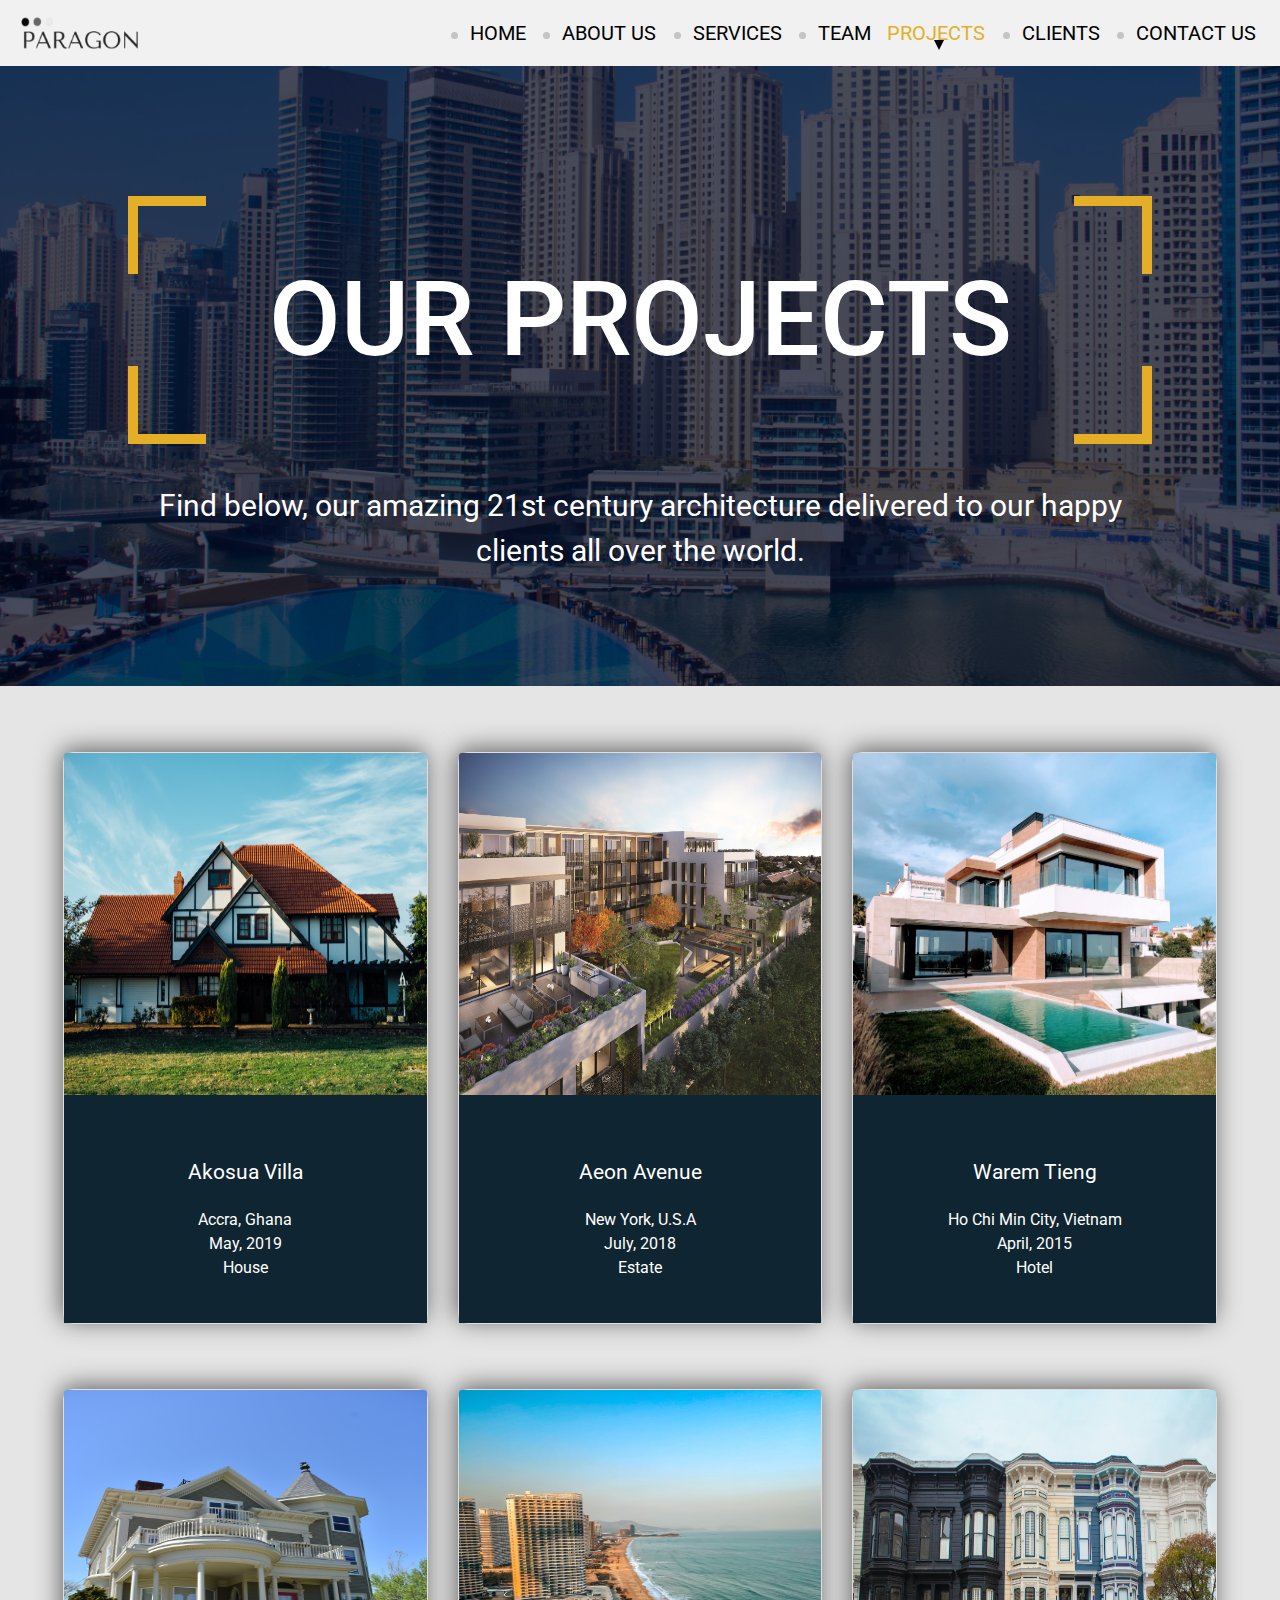
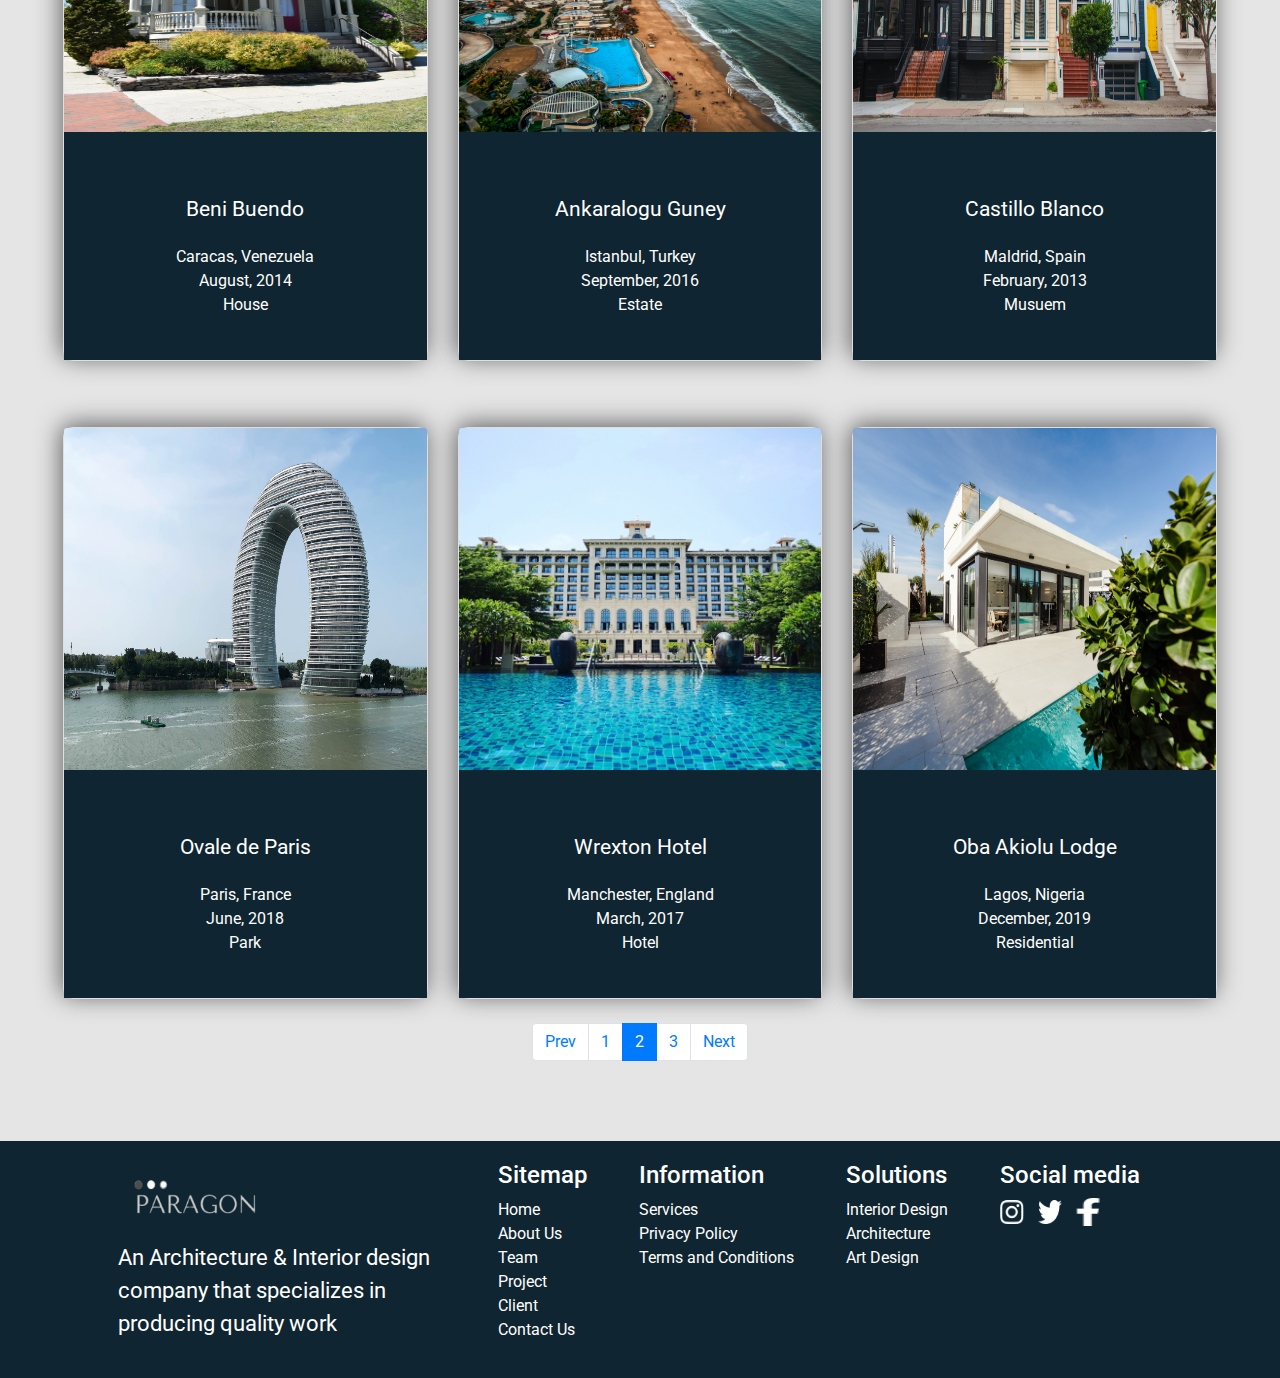
<file: projects.html>
<!DOCTYPE html>
<html lang="en">
  <head>
    <title> Projects--- Paragon</title>
    <!----- Required meta tags ------->
    <meta charset="utf-8" />
    <meta
      name="viewport"
      content="width=device-width, initial-scale=1, shrink-to-fit=no"
    />

    <!------ Bootstrap CSS ------->
    <link
      rel="stylesheet"
      href="https://stackpath.bootstrapcdn.com/bootstrap/4.3.1/css/bootstrap.min.css"
      integrity="sha384-ggOyR0iXCbMQv3Xipma34MD+dH/1fQ784/j6cY/iJTQUOhcWr7x9JvoRxT2MZw1T"
      crossorigin="anonymous"
    />
    <!------- Using Font awesome ------->
    <link href="https://fonts.googleapis.com/css2?family=Roboto:ital,wght@1,300&display=swap" rel="stylesheet">

    <link
      href="https://fonts.googleapis.com/css2?family=Montserrat:wght@500&family=Roboto:wght@500&display=swap"
      rel="stylesheet"
    />

    <!----- Custom css ------->
    <link rel="stylesheet" href="./assets/css/project.css" />
  </head>
  <body>
    <!----------------------Navbar------------------->
    <nav class="navbar navbar-custom navbar-expand-lg  navbar-light">
      <a class="navbar-brand" href="index.html">
          <img src="./assets/img/logo.png" width="130" height="40" alt="Paragon Logo" loading="lazy">
        </a>
      <button class="navbar-toggler" type="button" data-toggle="collapse" data-target="#navbarNav" aria-controls="navbarNav" aria-expanded="false" aria-label="Toggle navigation">
        <span class="navbar-toggler-icon"></span>
      </button>
      <div class="collapse navbar-collapse justify-content-end" id="navbarNav">
          
        <ul class="navbar-nav">
          <li class="nav-item">
            <a class="nav-link  uppercase" href="index.html"><span class="grey-dot"></span> Home </a>
          </li>
          <li class="nav-item">
              <a class="nav-link  uppercase" href="about.html"><span class="grey-dot"></span> About Us</a>
          </li>
          <li class="nav-item">
              <a class="nav-link uppercase nav-black" href="services.html"><span class="grey-dot"></span> Services</a>
          </li>
          <li class="nav-item">
              <a class="nav-link uppercase" href="team.html"><span class="grey-dot"></span> Team</a>
          </li>
          <li class="nav-item">
            <a class="nav-item nav-link current-page uppercase" href="projects.html"> Projects <span class="sr-only">(current)</span></a>
          </li>
          <li class="nav-item">
              <a class="nav-link uppercase" href="clients.html"><span class="grey-dot"></span> Clients</a>
          </li>
          <li class="nav-item">
              <a class="nav-link uppercase" href="contact.html"><span class="grey-dot"></span> Contact Us</a>
          </li>
        </ul>
      </div>
    </nav>

    <!-------- Project Header --------->
    <div class="row">
      <div class="col-xs col-sm">
        <div class="project_intro">
          <div class="project_text">
            <div class="project_text_wrapper">
              <div class="text_wrapper">
                <h1 id="h">OUR PROJECTS</h1>
                <div class="anchor anchor_tp_left tp-size bt-color"></div>
                <div class="anchor anchor_bt_right bt-size tp-color"></div>
                <div class="anchor anchor_tp_right tp-size tp-color"></div>
                <div class="anchor anchor_bt_left bt-size bt-color"></div>
              </div>
              <div class="second_text_wrapper">
                <p class="direction_text">
                  Find below, our amazing 21st century architecture delivered to
                  our happy clients all over the world.
                </p>
              </div>
            </div>
          </div>
        </div>
      </div>
    </div>

    <!-------- Cards -------->
    <div class="row mx-5">

      <!------- First Card ---------->
      <div class="col-sm col-xs">
        <div class="card card-wrapper">
          <img
            class="card-img-top card-image"
            src="./assets/img/jesse-roberts-561igiTyvSk-unsplash.jpg"
            alt="Akosua Villa"
          />
          <div class="card-body body-text">
            <p class="card-text text_wrapper">
              <h1 class="description">Akosua Villa</h1>
              Accra, Ghana <br>
              May, 2019 <br>
              House
            </p>
          </div>
        </div>
      </div>

      <!-------- Second Card --------->
      <div class="col-sm col-xs">
        <div class="card card-wrapper">
          <img
            class="card-img-top card-image"
            src="./assets/img/daniel-dinuzzo-qCjolcMFaLI-unsplash.jpg"
            alt="Aeon Avenue"
          />
          <div class="card-body body-text">
            <p class="card-text text_wrapper">
              <h1 class="description">Aeon Avenue</h1>
              New York, U.S.A <br>
              July, 2018 <br>
              Estate
            </p>
          </div>
        </div>
      </div>

      <!--------- Third Card ----------->
      <div class="col-sm col-xs">
        <div class="card card-wrapper">
          <img
            class="card-img-top card-image"
            src="./assets/img/webaliser-_TPTXZd9mOo-unsplash.jpg"
            alt="Warem Tieng"
          />
          <div class="card-body body-text">
            <p class="card-text text_wrapper">
              <h1 class="description">Warem Tieng</h1>
              Ho Chi Min City, Vietnam <br>
              April, 2015 <br>
              Hotel
            </p>
          </div>
        </div>
      </div>
    </div>

    <div class="row mx-5">
      <!------- Fourth Card -------->
      <div class="col-xs col-sm">
        <div class="card card-wrapper">
          <img
            class="card-img-top card-image"
            src="./assets/img/j-remus-sZ9F_XkGJfI-unsplash.jpg"
            alt="Beni Buendo"
          />
          <div class="card-body body-text">
            <p class="card-text text_wrapper">
              <h1 class="description">Beni Buendo</h1>
               Caracas, Venezuela <br>
              August, 2014 <br>
              House
            </p>
          </div>
        </div>
      </div>

      <!------- Fifth Card -------->
      <div class="col-xs col-sm">
        <div class="card card-wrapper">
          <img
            class="card-img-top card-image"
            src="./assets/img/mohamed-mahdy-FYLk5jXdJrM-unsplash.jpg"
            alt="Ankaralogu Gune"
          />
          <div class="card-body body-text">
            <p class="card-text text_wrapper">
              <h1 class="description">Ankaralogu Guney</h1>
               Istanbul, Turkey <br>
              September, 2016 <br>
              Estate
            </p>
          </div>
        </div>
      </div>

      <!-------- Sixth Card ---------->
      <div class="col-xs col-sm">
        <div class="card card-wrapper">
          <img
            class="card-img-top card-image"
            src="./assets/img/bernadette-gatsby-bN_TkedaBuQ-unsplash.jpg"
            alt="Castillo Blanco"
          />
          <div class="card-body body-text">
            <p class="card-text text_wrapper">
              <h1 class="description">Castillo Blanco</h1>
               Maldrid, Spain <br>
              February, 2013 <br>
              Musuem
            </p>
          </div>
        </div>
      </div>
    </div>

    <div class="row mx-5">
      <!----- Seventh card -------->
      <div class="col-xs col-sm">
        <div class="card card-wrapper">
          <img
            class="card-img-top card-image"
            src="./assets/img/artur-lysyuk-xE2GCXZ3a-4-unsplash.jpg"
            alt="Ovale de Paris"
          />
          <div class="card-body body-text">
            <p class="card-text text_wrapper">
              <h1 class="description">Ovale de Paris</h1>
               Paris, France <br>
              June, 2018 <br>
              Park
            </p>
          </div>
        </div>
      </div>

      <!------ Eighth Card ------->
      <div class="col-xs col-sm">
        <div class="card card-wrapper">
          <img
            class="card-img-top card-image"
            src="./assets/img/will-funfun-bAK9wQghnHI-unsplash.jpg"
            alt="Wrexton Hotel"
          />
          <div class="card-body body-text">
            <p class="card-text text_wrapper">
              <h1 class="description">Wrexton Hotel</h1>
               Manchester, England <br>
              March, 2017 <br>
              Hotel
            </p>
          </div>
        </div>
      </div>

      <!------- Ninth Card -------->
      <div class="col-xs col-sm">
        <div class="card card-wrapper">
          <img
            class="card-img-top card-image"
            src="./assets/img/ralph-ravi-kayden-2d4lAQAlbDA-unsplash.jpg"
            alt="Oba Akiolu Lodge"
          />
          <div class="card-body body-text">
            <p class="card-text text_wrapper">
              <h1 class="description">Oba Akiolu Lodge</h1>
               Lagos, Nigeria <br>
              December, 2019 <br>
              Residential
            </p>
          </div>
        </div>
      </div>

    </div>

    <!------- Indicators ---->
    <div class="row ">
      <div class="col-xs col-sm">
        <ul class="pagination justify-content-center mx-5 pt-4 ">
          <span class="page-item pd-2"><a class="page-link" href="#">Prev</a></span>
          <li class="page-item pd-2"><a class="page-link" href="#">1</a></li>
          <li class="page-item pd-2 active"><a class="page-link page" href="#">2</a></li>
          <li class="page-item pd-2"><a class="page-link" href="#">3</a></li>
          <span class="page-item pd-2"><a class="page-link" href="#">Next</a></span>
        </ul>
      </div>
    </div>

    
    <!-----------Footer-------------->
    <footer id="footer-section">
      <div class="container px-5">
          <div class="row justify-content-between">
            <div class="col-md-4 col-lg-4">
              <img src="./assets/img/logo-white.png" width="150" height="70" alt="Paragon White Logo" loading="lazy">
          <p>An Architecture & Interior design company that specializes in producing quality work</p>  
          </div>
            <div class="col-md-auto">
              <h4>Sitemap</h4>
              <div id="sitemap">
                  <ul class="footer-list">
                      <li>
                          <a class="footer-link" href="index.html">Home</a>
                      </li>
                      <li>
                          <a class="footer-link" href="about.html">About Us</a>
                      </li>
                      <li>
                          <a class="footer-link" href="team.html">Team</a>
                      </li>
                   
                                   
                      <li>
                          <a class="footer-link" href="projects.html">Project</a>
                      </li>
                      <li>
                          <a class="footer-link" href="clients.html">Client</a>
                      </li>
                      <li>
                          <a class="footer-link" href="contact.html">Contact Us</a>
                      </li>
                  
                  </ul>
              </div>
             
      
            </div>
            
            <div class="col-md-auto">
              <h4>Information</h4>
              <ul class="footer-list">
                  <li>
                  <a class="footer-link" href="services.html">Services</a>
                  </li>
                  <li>
                      <a class="footer-link" href="#">Privacy Policy</a>
                  </li>
                  <li>
                      <a class="footer-link" href="#">Terms and Conditions</a>
                  </li>
              
              </ul>
            </div>
            <div class="col-md-auto">
              <h4>Solutions</h4>
              <ul class="footer-list">
                  <li>
                      <a class="footer-link" href="#">Interior Design</a>
                  </li>
                  <li>
                      <a class="footer-link" href="#">Architecture</a>
                  </li>
                  <li>
                      <a class="footer-link" href="#">Art Design</a>
                  </li>
              
              </ul>
            </div>
            <div class="col-md-auto">
              <h4>Social media</h4>
              <ul class="social-list">
                  <li>
                      <a class="footer-link" href="#">
                          <img src="./assets/img/instagram (1).png" width="24" height="24" alt="Instagram" loading="lazy">
                      </a>
                  </li>
                  <li>
                      <a class="footer-link" href="#">
                          <img src="./assets/img/twitter (1).png" width="24" height="24" alt="Twitter" loading="lazy">
                      </a>
                  </li>
                  <li>
                      <a class="footer-link" href="#">
                          <img src="./assets/img/facebook.png" width="24" height="28" alt="Facebook" loading="lazy">
                      </a>
                  </li>
              
              </ul>
            </div>
          </div>
        
        </div>
  </footer>
  </body>

  <!-- jQuery first, then Popper.js, then Bootstrap JS -->
  <script
    src="https://code.jquery.com/jquery-3.3.1.slim.min.js"
    integrity="sha384-q8i/X+965DzO0rT7abK41JStQIAqVgRVzpbzo5smXKp4YfRvH+8abtTE1Pi6jizo"
    crossorigin="anonymous"
  ></script>
  <script
    src="https://cdnjs.cloudflare.com/ajax/libs/popper.js/1.14.7/umd/popper.min.js"
    integrity="sha384-UO2eT0CpHqdSJQ6hJty5KVphtPhzWj9WO1clHTMGa3JDZwrnQq4sF86dIHNDz0W1"
    crossorigin="anonymous"
  ></script>
  <script
    src="https://stackpath.bootstrapcdn.com/bootstrap/4.3.1/js/bootstrap.min.js"
    integrity="sha384-JjSmVgyd0p3pXB1rRibZUAYoIIy6OrQ6VrjIEaFf/nJGzIxFDsf4x0xIM+B07jRM"
    crossorigin="anonymous"
  ></script>

</html>
</file>
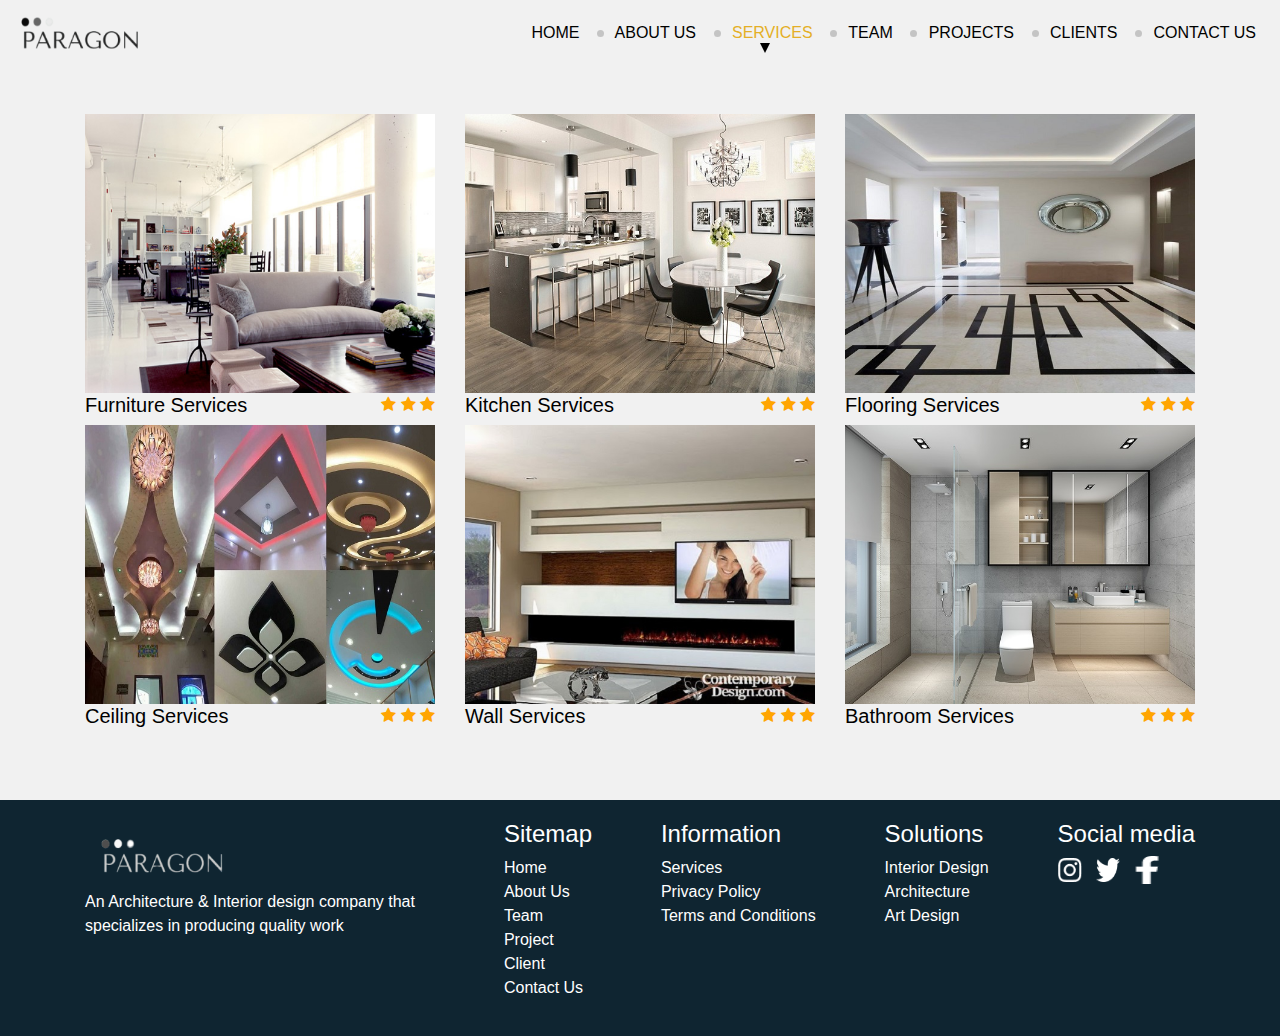
<file: services.html>
<!DOCTYPE html>
<html lang="en">
<head>
    <meta charset="UTF-8">
    <meta name="viewport" content="width=device-width, initial-scale=1.0">
    <meta http-equiv="X-UA-Compatible" content="ie=edge">
    <link rel="stylesheet" href="https://stackpath.bootstrapcdn.com/bootstrap/4.3.1/css/bootstrap.min.css" integrity="sha384-ggOyR0iXCbMQv3Xipma34MD+dH/1fQ784/j6cY/iJTQUOhcWr7x9JvoRxT2MZw1T" crossorigin="anonymous">
    <link rel="stylesheet" type="text/css" href="./assets/css/services.css">
    <link rel="stylesheet" href="https://cdnjs.cloudflare.com/ajax/libs/font-awesome/4.7.0/css/font-awesome.min.css">
    <title>Services--- Paragon</title>
</head>
<body>
       <!--Navbar-->
          <nav class="navbar navbar-custom navbar-expand-lg  navbar-light">
            <a class="navbar-brand" href="index.html">
                <img src="./assets/img/logo.png" width="130" height="40" alt="Paragon Logo" loading="lazy">
              </a>
            <button class="navbar-toggler" type="button" data-toggle="collapse" data-target="#navbarNav" aria-controls="navbarNav" aria-expanded="false" aria-label="Toggle navigation">
              <span class="navbar-toggler-icon"></span>
            </button>
            <div class="collapse navbar-collapse justify-content-end" id="navbarNav">
                
              <ul class="navbar-nav">
                <li class="nav-item">
                    <a class="nav-item nav-link  uppercase" href="index.html"> Home <span class="sr-only">(current)</span></a>
                </li>
                <li class="nav-item">
                    <a class="nav-link  uppercase" href="about.html"><span class="grey-dot"></span> About Us</a>
                </li>
                <li class="nav-item">
                    <a class="nav-link uppercase current-page nav-black" href="services.html"><span class="grey-dot"></span> Services</a>
                </li>
                <li class="nav-item">
                    <a class="nav-link uppercase" href="team.html"><span class="grey-dot"></span> Team</a>
                </li>
                <li class="nav-item">
                    <a class="nav-link uppercase" href="projects.html"><span class="grey-dot"></span> Projects</a>
                </li>
                <li class="nav-item">
                    <a class="nav-link uppercase" href="clients.html"><span class="grey-dot"></span> Clients</a>
                </li>
                <li class="nav-item">
                    <a class="nav-link uppercase" href="contact.html"><span class="grey-dot"></span> Contact Us</a>
                </li>
              </ul>
            </div>
          </nav>


<!--Services Offered Section-->
<!--Section tag used to seperate the web-page-->
    <section>
        <div class="container">
        <!--Using bootstrap container and grid-system to seperate into different columns according to different screen sizes-->
            <div class="row justify-content-between my-5">
                <div class="col-lg-4 col-md-6">
                    <a href="#"><img src="./assets/img/home - Interior Decoration 1.jpg" alt="Furniture Designs" class="img-fluid"> </a>  
                    <div class="Text">
                        <a href="#"><h5>Furniture Services</h5></a>
                        <!--Using font-awesome to create a star logo and the class "checked" to apply css styles-->
                        <div class="icon">
                            <span class="fa fa-star checked"></span>
                            <span class="fa fa-star checked"></span>
                            <span class="fa fa-star checked"></span>
                        </div>
                    </div>
                </div>
                <!--End of column-->
                <div class="col-lg-4 col-md-6">
                    <a href="#"><img src="./assets/img/8.jpg" alt="Kitchen Designs" class="img-fluid"></a>
                    <div class="Text">
                        <a href="#"><h5>Kitchen Services</h5></a>
                        <div class="icon">
                            <span class="fa fa-star checked"></span>
                            <span class="fa fa-star checked"></span>
                            <span class="fa fa-star checked"></span>
                        </div>
                    </div>            
                </div>
                <!--End of column-->
                <div class="col-lg-4 col-md-6">
                <a href="#"><img src="./assets/img/10.jpg" alt="Flooring Designs" class="img-fluid"></a>
                    
                    <div class="Text">
                        <a href="#"><h5>Flooring Services</h5></a>
                        <div class="icon">
                            <span class="fa fa-star checked"></span>
                            <span class="fa fa-star checked"></span>
                            <span class="fa fa-star checked"></span>
                        </div>   
                    </div>               
                </div>
                <!--End of column-->
                <div class="col-lg-4 col-md-6">
                <a href="#"><img src="./assets/img/4.jpg" alt="Ceiling Designs" class="img-fluid"></a>
                    
                    <div class="Text">
                        <a href="#"><h5>Ceiling Services</h5></a>
                        <div class="icon">
                            <span class="fa fa-star checked"></span>
                            <span class="fa fa-star checked"></span>
                            <span class="fa fa-star checked"></span>
                        </div>
                    </div>
                </div>
                <!--End of column-->
                <div class="col-lg-4 col-md-6">
                <a href="#"><img src="./assets/img/6.jpg" alt="Wall Designs" class="img-fluid"></a>
                    
                    <div class="Text">
                        <a href="#"><h5>Wall Services</h5></a>
                        <div class="icon">
                            <span class="fa fa-star checked"></span>
                            <span class="fa fa-star checked"></span>
                            <span class="fa fa-star checked"></span>
                        </div> 
                    </div>            
                </div>
                <!--End of column-->
                <div class="col-lg-4 col-md-6">
                <a href="#"><img src="./assets/img/bathroom.jpg" alt="Bathroom Designs" class="img-fluid"></a>
                    
                    <div class="Text">
                        <a href="#"><h5>Bathroom Services</h5></a>
                        <div class="icon">
                            <span class="fa fa-star checked"></span>
                            <span class="fa fa-star checked"></span>
                            <span class="fa fa-star checked"></span>
                        </div>
                    </div>               
                </div>
            </div>
        </div>
    </section>


    <!-----------Footer-------------->
        <footer id="footer-section">
            <div class="container">
                <div class="row justify-content-between">
                  <div class="col-md-4 col-lg-4">
                    <img src="./assets/img/logo-white.png" width="150" height="70" alt="Paragon White Logo" loading="lazy">
                <p>An Architecture & Interior design company that specializes in producing quality work</p>  
                </div>
                  <div class="col-md-auto">
                    <h4>Sitemap</h4>
                    <div id="sitemap">
                        <ul class="footer-list">
                            <li>
                                <a class="footer-link" href="index.html">Home</a>
                            </li>
                            <li>
                                <a class="footer-link" href="about.html">About Us</a>
                            </li>
                            <li>
                                <a class="footer-link" href="team.html">Team</a>
                            </li>
                         
                        
   
                           
                            <li>
                                <a class="footer-link" href="projects.html">Project</a>
                            </li>
                            <li>
                                <a class="footer-link" href="clients.html">Client</a>
                            </li>
                            <li>
                                <a class="footer-link" href="contact.html">Contact Us</a>
                            </li>
                        
                        </ul>
                    </div>
                   
            
                  </div>
                  
                  <div class="col-md-auto">
                    <h4>Information</h4>
                    <ul class="footer-list">
                        <li>
                            <a class="footer-link" href="services.html">Services</a>
                        </li>
                        <li>
                            <a class="footer-link" href="#">Privacy Policy</a>
                        </li>
                        <li>
                            <a class="footer-link" href="#">Terms and Conditions</a>
                        </li>
                    
                    </ul>
                  </div>
                  <div class="col-md-auto">
                    <h4>Solutions</h4>
                    <ul class="footer-list">
                        <li>
                            <a class="footer-link" href="#">Interior Design</a>
                        </li>
                        <li>
                            <a class="footer-link" href="#">Architecture</a>
                        </li>
                        <li>
                            <a class="footer-link" href="#">Art Design</a>
                        </li>
                    
                    </ul>
                  </div>
                  <div class="col-md-auto">
                    <h4>Social media</h4>
                    <ul class="social-list">
                        <li>
                            <a class="footer-link" href="#">
                                <img src="./assets/img/instagram.png" width="24" height="24" alt="Instagram" loading="lazy">
                            </a>
                        </li>
                        <li>
                            <a class="footer-link" href="#">
                                <img src="./assets/img/twitter.png" width="24" height="24" alt="Twitter" loading="lazy">
                            </a>
                        </li>
                        <li>
                            <a class="footer-link" href="#">
                                <img src="./assets/img/facebook.png" width="24" height="28" alt="Facebook" loading="lazy">
                            </a>
                        </li>
                    
                    </ul>
                  </div>
                </div>
              
              </div>
        </footer>


    <script src="https://code.jquery.com/jquery-3.3.1.slim.min.js" integrity="sha384-q8i/X+965DzO0rT7abK41JStQIAqVgRVzpbzo5smXKp4YfRvH+8abtTE1Pi6jizo" crossorigin="anonymous"></script>
    <script src="https://cdnjs.cloudflare.com/ajax/libs/popper.js/1.14.7/umd/popper.min.js" integrity="sha384-UO2eT0CpHqdSJQ6hJty5KVphtPhzWj9WO1clHTMGa3JDZwrnQq4sF86dIHNDz0W1" crossorigin="anonymous"></script>
    <script src="https://stackpath.bootstrapcdn.com/bootstrap/4.3.1/js/bootstrap.min.js" integrity="sha384-JjSmVgyd0p3pXB1rRibZUAYoIIy6OrQ6VrjIEaFf/nJGzIxFDsf4x0xIM+B07jRM" crossorigin="anonymous"></script>
</body>
</html>
</file>
<file: assets/css/client.css>
/*-----Common use classes-------*/
.uppercase{
    text-transform: uppercase;
}
.uppercase-bold{
    font-weight: bold;
    text-transform: uppercase;
}
.text-center{
    text-align: center;
}

/*------Background------------*/
body{
    background-color: #E5E5E5;
}
/*------------Footer Section--------------*/
#footer-section{
    background-color:#0F2531;
    color: white;
    margin-top: 5%;
    padding: 20px;
    
}

.footer-list{
    list-style: none;
    padding-inline-start: 0;
}
.social-list{
    padding-inline-start: 0;
}
.social-list li{
    list-style: none;
    display: inline;
    padding: 10px 10px 10px 0;
}
.footer-link{
   
    text-decoration: none;
    color: white;
    padding: 0;
}
#sitemap{
    display: inline-block;
}

/*----------Reset Styles----------*/

* {
    box-sizing: border-box;
}
html,body{
    margin:0;
    width: 100%;
    overflow-x: hidden;
}
/*-----Imports------------*/
@import url('https://fonts.googleapis.com/css2?family=Roboto&display=swap');

.grey-dot {
    height: 7px;
    width: 7px;
    background-color: #C4C4C4;
    border-radius: 50%;
    display: inline-block;
    margin: 1.5px 7px 1.5px 1.5px;
    
  }

/* change the background color */
.navbar-custom {
    background-color: #F1F1F1;
}

/* change the link color */
.navbar-custom .navbar-nav .nav-item .nav-link {
    color: black;
}
/* change the color of active or hovered links */
.navbar-custom .nav-item.active .nav-link,
.navbar-custom .nav-item:hover .nav-link {
    color: black;
}
.nav-link{
    position:relative;
}
.current-page{
    color: #E4AF26 !Important;
}

.nav-black{
    color: black;
}

h3{
    /* font-family: Montserrat; */
    font-style: normal;
    font-weight: 500;
    font-size: 45px;
    line-height: 55px;
    text-transform: uppercase;
    text-align: center;
}

body{
    background-color: #E5E5E5;
}

clientrow{
    margin-top: 10%;
    margin-bottom: 10%;
}

.card-body{
    background: rgba(255, 255, 255, 0.85);
    box-shadow: 0px 2px 4px rgba(0, 0, 0, 0.06);
    border-radius: 20px;
    width: 100%;
    height: 100%;
    left: 139px;
}

.bottom-text{
    /* position: absolute; */
    width: 100%;
    height: 32%;
         
    font-family: Montserrat;
    font-style: normal;
    font-weight: normal;
    font-size: 26px;
    /* line-height: 32px; */
    text-transform: none;
    text-align: center;
}

button{
    
    /* width: 104px; */
    /* height: 52px;  */
    /* left: 573px;
    top: 1642px; */

    background: #27AE60;
    border-radius: 9%;
    color: white;
    font-weight: bold;
    text-align: center;
}

p{
    font-family: Montserrat;
    font-style: normal;
    font-weight: normal;
    font-size: 23px;
    /* line-height: 148.4%; */
}

.client-name{
    font-family: Montserrat;
    font-style: normal;
    font-weight: normal;
    font-size: 25px;
    /* line-height: 37px; */
}

img{
    width: 10%;
    height: 10%;
}

.logo{
    width: 130px;
    height: 40px;
}

.logowhite{
    width: 150px;
    height: 70px;
}

.logosocial{
    width: 24;
    height: 24;
}
</file>
<file: assets/css/project.css>
* {
  box-sizing: border-box;
}
html,
body {
  margin: 0;
  width: auto;
  overflow-x: hidden;
  /* font-family: 'Roboto', sans-serif; */
}
/*-----Imports------------*/
@import url('https://fonts.googleapis.com/css2?family=Roboto&display=swap');

/*-----Common use classes-------*/
.uppercase {
  text-transform: uppercase;
}
.uppercase-bold {
  font-weight: bold;
  text-transform: uppercase;
}
.text-center {
  text-align: center;
}

.grey-dot {
  height: 7px;
  width: 7px;
  background-color: #c4c4c4;
  border-radius: 50%;
  display: inline-block;
  margin: 1.5px 7px 1.5px 1.5px;
}

/* change the background color */
.navbar-custom {
  background-color: #f1f1f1;
}

/* change the link color */
.navbar-custom .navbar-nav .nav-item .nav-link {
  color: black;
}
/* change the color of active or hovered links */
.navbar-custom .nav-item.active .nav-link,
.navbar-custom .nav-item:hover .nav-link {
  color: black;
}
.nav-link {
  position: relative;
}
.current-page {
  color: #e4af26 !important;
}

.nav-black {
  color: black;
}
/*Media queries for link*/
@media screen and (min-width: 992px) {
  .current-page:before {
    content: '';
    position: absolute;
    top: 30px;
    left: 5px;
    right: 0;
    bottom: 0;
    margin: 0 auto;
    width: 0;
    height: 0;
    border-top: 10px solid black;
    border-left: 5px solid transparent;
    border-right: 5px solid transparent;
    border-bottom: 5px solid transparent;
  }
}
#h {
  font-size: 6.5rem;
}
/* Making the cards responsive**/
.row::after {
  content: '';
  clear: both;
  display: block;
}
body {
  /* font-family: 'Roboto'; */
  width: auto;
  /* overflow: hidden; */
}
/*-----Common use classes-------*/
.uppercase {
  text-transform: uppercase;
}
.uppercase-bold {
  font-weight: bold;
  text-transform: uppercase;
}
.text-center {
  text-align: center;
}
/* change the background color */
.navbar-custom {
  background-color: #f1f1f1;
}
/* change the link color */
.navbar-custom .navbar-nav .nav-item .nav-link {
  color: black;
  font-size: 20px;
}
/* change the color of active or hovered links */
.navbar-custom .nav-item.active .nav-link,
.navbar-custom .nav-item:hover .nav-link {
  color: black;
}
.nav-link {
  position: relative;
}
.direction_text {
  font-size: 1.9em;
}
.current-page {
  color: #e4af26 !important;
}
.nav-black {
  color: black;
}
/*------Background------------*/
body {
  background-color: #e5e5e5;
}
.project_intro {
  background-image: url(../img/nick-fewings-_AXfP_W4fpU-unsplash.jpg);
  background-repeat: no-repeat;
  background-size: cover;
  background-position: 50% 50%;
  height: 620px;
  position: relative;
}
.project_text {
  position: absolute;
  top: 0;
  height: 100%;
  width: 100%;
  background-color: rgba(2, 7, 32, 0.726);
}
.project_text_wrapper {
  position: absolute;
  top: 21%;
  left: 10%;
  background-color: transparent;
  width: 80%;
  height: 76%;
  color: white;
  text-align: center;
}
h1 {
  font-size: 123px;
  padding: 6%;
}
p {
  font-size: 22px;
  padding-top: 3%;
}
.text_wrapper {
  position: relative;
}
.anchor {
  position: absolute;
  width: 78px;
  height: 78px;
}
.anchor_tp_left {
  left: 0%;
}
.anchor_tp_right {
  right: 0%;
}
.anchor_bt_right {
  right: 0%;
}
.anchor_bt_left {
  left: 0%;
}
/* Making the Project text responsive*/
@media screen and (max-width: 540px) {
  #h {
    font-size: 2.7rem;
  }
  .anchor {
    height: 58px;
    width: 58px;
  }
}
.bt-size {
  border-bottom: 10px solid #e4af26;
  bottom: 0%;
}
.tp-size {
  top: 0%;
  border-top: 10px solid #e4af26;
}
.tp-color {
  border-right: 10px solid #e4af26;
}
.bt-color {
  border-left: 10px solid #e4af26;
}
.card-wrapper {
  height: 572px;
  width: 100%;
  text-align: center;
  margin-top: 18%;
  border-radius: 10px;
  box-shadow: -2px -3px 24px 0px rgba(50, 50, 50, 0.74);
}
.card-image {
  width: 100%;
  height: 60%;
  opacity: 2;
}
.description {
  font-size: 1.3rem;
  font-weight: 400;
  padding-bottom: 15px;
}
.body-text {
  color: white;
  background-color: #0f2531;
  height: 200px;
  padding-bottom: 2%;
}

/*------------Footer Section--------------*/
#footer-section {
  background-color: #0f2531;
  color: white;
  margin-top: 5%;
  padding: 20px;
}

.footer-list {
  list-style: none;
  padding-inline-start: 0;
}
.social-list {
  padding-inline-start: 0;
}
.social-list li {
  list-style: none;
  display: inline;
  padding: 10px 10px 10px 0;
}
.footer-link {
  text-decoration: none;
  color: white;
  padding: 0;
}
#sitemap {
  display: inline-block;
}
</file>
<file: assets/css/contact.css>
body{
    background-color: #E5E5E5;
    /*background-color: #0F2531;*/
    margin: 0;
    padding: 0;
}

* {
    box-sizing: border-box;
}
html,body{
    margin:0;
    width: 100%;
    overflow-x: hidden;
}
/*-----Imports------------*/
@import url('https://fonts.googleapis.com/css2?family=Roboto&display=swap');

/*-----Common use classes-------*/
.uppercase{
    text-transform: uppercase;
}
.uppercase-bold{
    font-weight: bold;
    text-transform: uppercase;
}
.text-center{
    text-align: center;
}

.grey-dot {
    height: 7px;
    width: 7px;
    background-color: #C4C4C4;
    border-radius: 50%;
    display: inline-block;
    margin: 1.5px 7px 1.5px 1.5px;
    
  }

/* change the background color */
.navbar-custom {
    background-color: #F1F1F1;
}

/* change the link color */
.navbar-custom .navbar-nav .nav-item .nav-link {
    color: black;
}
/* change the color of active or hovered links */
.navbar-custom .nav-item.active .nav-link,
.navbar-custom .nav-item:hover .nav-link {
    color: black;
}
.nav-link{
    position:relative;
}
.current-page{
    color: #E4AF26 !Important;
}

.nav-black{
    color: black;
}

/*------------ Media Queries ---------------*/
@media screen and (min-width: 992px){
    .current-page:before {
    content:'';
    position: absolute;
    top:30px;
    left: 5px;
    right: 0;
    bottom:0;
    margin: 0 auto;
    width: 0;
    height: 0;
    border-top:10px solid black;
    border-left: 5px solid transparent;
    border-right: 5px solid transparent;
    border-bottom:5px solid transparent;
}
}

.btn{
    cursor: pointer;
    border: none;
    border-radius: .25rem;
    padding: 7px 20px;
    background-color: #F2C94C;
    color: #FFFBFB;
}

#btn {
    padding-top: 20px;
}

a {
    color: black;
}

a:hover {
    color: #E4AF26;
}


.map-container-3{
    overflow:hidden;
    padding-bottom:56.25%;
    position:relative;
    height:0;
    
}


.map-container-3 iframe{
    left:0;
    top:0;
    height:100%;
    width:100%;
    position:absolute;
    padding-bottom: 20px;
}

.col-md-2, .col-md-5, {
    line-height: .8;
}


#contact {
    padding-top: 50px;
}

.question {
    text-align: center;
}

.row a {
    color: #ffffff;
    text-decoration: none;

}

.row a:hover {
    color: #E4AF26;
}


.container-fluid {
    background-color: #FFFDFD;
    margin-bottom: 50px;
    padding: 0 60px;
}

.jumbotron{
    padding: 20px 0;
    background-color: #FFFDFD;
    margin: 0;
    
}

/*------------Footer Section--------------*/
#footer-section{
    background-color:#0F2531;
    color: white;
    margin-top: 5%;
    padding: 20px;
    
}

.footer-list{
    list-style: none;
    padding-inline-start: 0;
}
.social-list{
    padding-inline-start: 0;
}
.social-list li{
    list-style: none;
    display: inline;
    padding: 10px 10px 10px 0;
}
.footer-link{
   
    text-decoration: none;
    color: white;
    padding: 0;
}
#sitemap{
    display: inline-block;
}
</file>
<file: assets/css/index.css>
/*----------Reset Styles----------*/

* {
    box-sizing: border-box;
}
html,body{
    margin:0;
    width: 100%;
    overflow-x: hidden;
}
/*-----Imports------------*/
@import url('https://fonts.googleapis.com/css2?family=Roboto&display=swap');

/*-----Common use classes-------*/
.uppercase{
    text-transform: uppercase;
}
.uppercase-bold{
    font-weight: bold;
    text-transform: uppercase;
}
.text-center{
    text-align: center;
}

.grey-dot {
    height: 7px;
    width: 7px;
    background-color: #C4C4C4;
    border-radius: 50%;
    display: inline-block;
    margin: 1.5px 7px 1.5px 1.5px;
    
  }

/* change the background color */
.navbar-custom {
    background-color: #F1F1F1;
}

/* change the link color */
.navbar-custom .navbar-nav .nav-item .nav-link {
    color: black;
}
/* change the color of active or hovered links */
.navbar-custom .nav-item.active .nav-link,
.navbar-custom .nav-item:hover .nav-link {
    color: black;
}
.nav-link{
    position:relative;
}
.current-page{
    color: #E4AF26 !Important;
}

.nav-black{
    color: black;
}
/*------Background------------*/
body{
    background-color: #E5E5E5;
}
/*---------Cover Image-----------*/
#cover-image{
    width: 100%;
    height: 400px;
    background: url(../img/cover.png);
    background-position: center center;
    background-size: cover; 
    display: flex;   
    justify-content:center;
}

#cover-text{
    text-align: center;
    color: white;
    font-style: italic;
    font-weight: bold;
    background-color: #868783;
    border-radius: 5px;
   -webkit-backdrop-filter: blur(10px);
    backdrop-filter: blur(10px);  
    max-width: 100%;
    max-height: 100%;
    padding: 20px 40px;
    -webkit-backdrop-filter: blur(10px);
    backdrop-filter: blur(10px);  
    align-self: flex-end;

    
}

/*----------What we do, Who we are section---------*/
#wwd{
    display: grid;
    grid-template-columns: repeat(auto-fit, minmax(400px,1fr));
    align-items: center;
    justify-content: center;
}
#wwa{
    display: grid;
    grid-template-columns: repeat(auto-fit, minmax(400px,1fr));
    align-items: center;
    justify-content: center;
}

.ww-image{
    padding: 10%;
    max-width: 100%;
    height: auto;
}
.wwheader-text{
    font-family: Roboto;
    font-style: normal;
   
}
.wwtext-block{
    line-height:1.6;
    padding: 100px;
}
.black-button{
    margin: 10px auto;
    padding: 10px 18px 10px 18px;
    border: 1px solid #0E0E0E;
    color: white;
    background-color:#0E0E0E;
}

/*-------Portfolio Section--------*/
.portfolio-row{
    display: grid;
    grid-template-columns: repeat(auto-fit, minmax(300px,400px));
    align-items: center;
    justify-content: center;
}
.portfolio-img{
    width: 100%;
    height: auto;
    padding: 20px;
}

/*------Our Team Section--------*/
#ot-grid{
    display: grid;
    grid-template-columns: repeat(auto-fit, minmax(300px,350px));
    align-items: center;
    justify-content: center;
}
.ot-member{
    padding: 20px;
}
.ot-img{
    width: 100%;
    height: auto;
    border-radius: 200px;
    padding: 50px;
}
.ot-desc{
    padding: 20px;
    text-align: left;
}

/*------ Our Process Section----------*/
#op-section{
    margin-top: 5%;
}
#op-grid{
    display: grid;
    grid-template-columns: repeat(auto-fit, minmax(300px,500px));
    align-items: center;
    justify-content: center;
}
#process-list{
    list-style-image: url(../img/Polygon.png);
    line-height: 1.8;
}
#op-img{
    width: 100%;
    height: auto;
  
}
#opitem-1{
    padding: 20px;
}
/*------------Footer Section--------------*/
#footer-section{
    background-color:#0F2531;
    color: white;
    margin-top: 5%;
    padding: 20px;
    
}

.footer-list{
    list-style: none;
    padding-inline-start: 0;
}
.social-list{
    padding-inline-start: 0;
}
.social-list li{
    list-style: none;
    display: inline;
    padding: 10px 10px 10px 0;
}
.footer-link{
   
    text-decoration: none;
    color: white;
    padding: 0;
}
#sitemap{
    display: inline-block;
}


/*------------ Media Queries ---------------*/
@media screen and (max-width: 768px) {
#wwd-text{
    order: 1;
}
#wwd-image{
    order: 2;
}
}

@media screen and (min-width: 992px){
    .current-page:before {
    content:'';
    position: absolute;
    top:30px;
    left: 5px;
    right: 0;
    bottom:0;
    margin: 0 auto;
    width: 0;
    height: 0;
    border-top:10px solid black;
    border-left: 5px solid transparent;
    border-right: 5px solid transparent;
    border-bottom:5px solid transparent;
}
}
</file>
<file: assets/css/services.css>
/*----------Reset Styles----------*/

* {
    box-sizing: border-box;
}

html, body {
    margin: 0;
    width: 100%;
    overflow-x: hidden;
    background-color: #F1F1F1;
}

/*-----Imports------------*/

@import url('https://fonts.googleapis.com/css2?family=Roboto&display=swap');
/*-----Common use classes-------*/

.uppercase {
    text-transform: uppercase;
}

.uppercase-bold {
    font-weight: bold;
    text-transform: uppercase;
}

.text-center {
    text-align: center;
}

.grey-dot {
    height: 7px;
    width: 7px;
    background-color: #C4C4C4;
    border-radius: 50%;
    display: inline-block;
    margin: 1.5px 7px 1.5px 1.5px;
}

/* change the background color */

.navbar-custom {
    background-color: #F1F1F1;
}

/* change the link color */

.navbar-custom .navbar-nav .nav-item .nav-link {
    color: black;
}

/* change the color of active or hovered links */

.navbar-custom .nav-item.active .nav-link, .navbar-custom .nav-item:hover .nav-link {
    color: black;
}

.nav-link {
    position: relative;
}

.current-page {
    color: #E4AF26 !Important;
}

.nav-black {
    color: black;
}

/*------------ Media Queries ---------------*/

@media screen and (min-width: 992px) {
    .current-page:before {
        content: '';
        position: absolute;
        top: 30px;
        left: 5px;
        right: 0;
        bottom: 0;
        margin: 0 auto;
        width: 0;
        height: 0;
        border-top: 10px solid black;
        border-left: 5px solid transparent;
        border-right: 5px solid transparent;
        border-bottom: 5px solid transparent;
    }
}

/*------------Services Section--------------*/

/*Change the images to flex-box and space between them*/

.Text {
    display: flex;
    justify-content: space-between;
}

/*Adjust the links according to different states of the link*/

a {
    text-decoration: none;
    color: black;
}

a:hover {
    color: #C4C4C4;
    text-decoration: none;
}

a:active {
    color: orange;
}

.checked {
    color: orange;
}

/*------------Footer Section--------------*/

#footer-section {
    background-color: #0F2531;
    color: white;
    margin-top: 5%;
    padding: 20px;
}

.footer-list {
    list-style: none;
    padding-inline-start: 0;
}

.social-list {
    padding-inline-start: 0;
}

.social-list li {
    list-style: none;
    display: inline;
    padding: 10px 10px 10px 0;
}

.footer-link {
    text-decoration: none;
    color: white;
    padding: 0;
}

#sitemap {
    display: inline-block;
}
</file>
